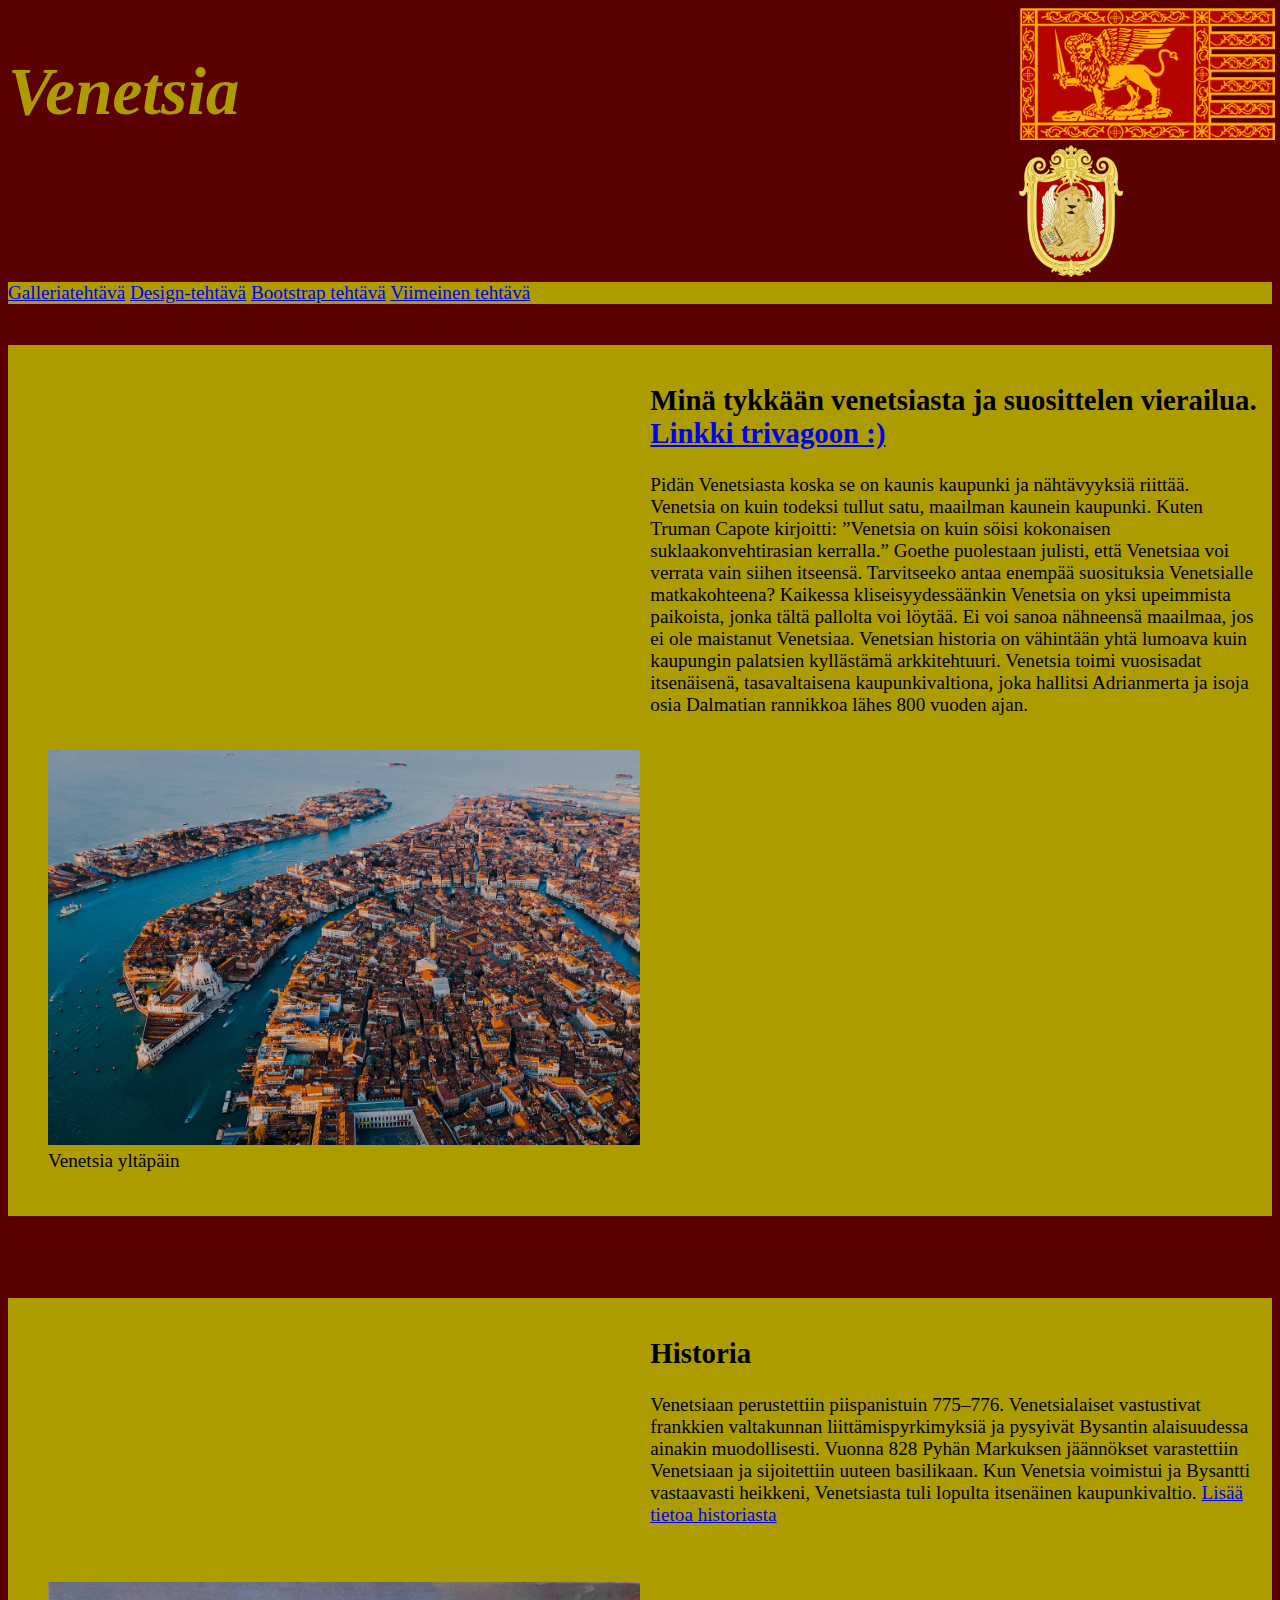
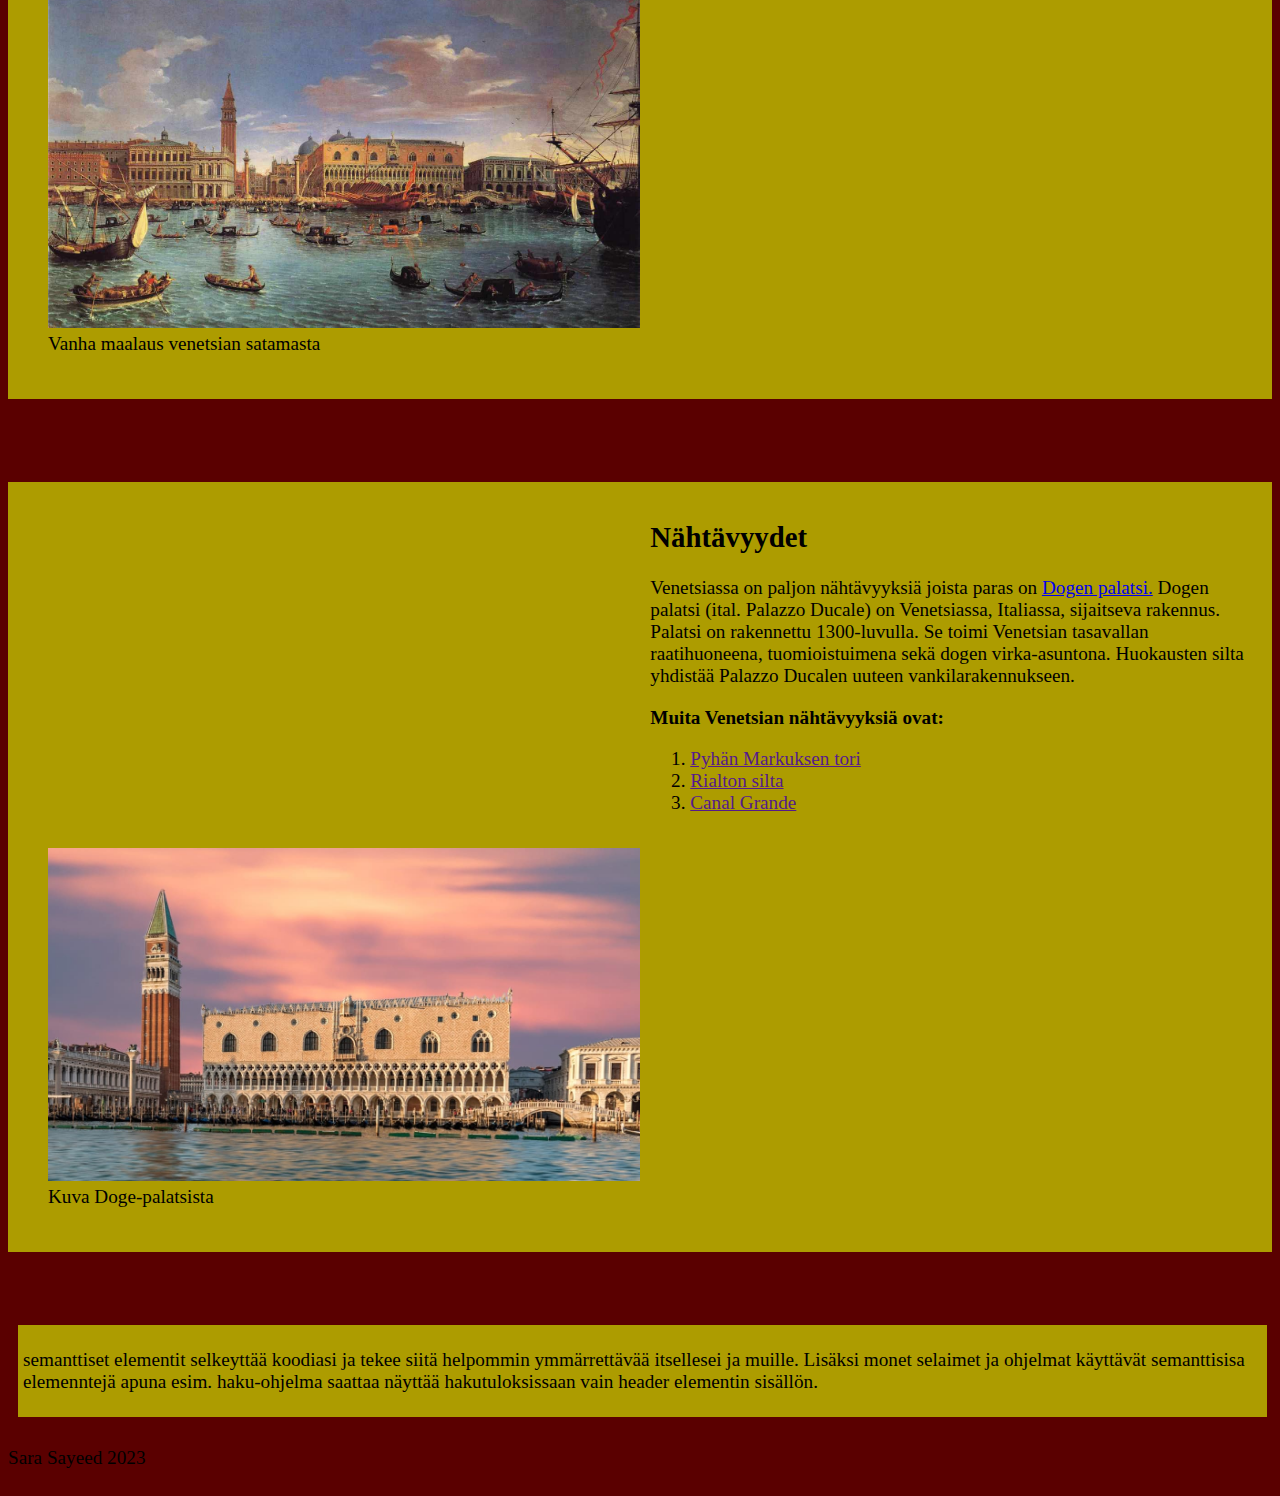
<file: index.html>
<!DOCTYPE html>
<html lang="en">
	<head>

		<meta charset = "utf8">
		<title>Venetsia</title>
		<link rel="stylesheet" type="text/css" href="tyylitiedosto.css">
	</head>
	<body>
		<div id="page-container">
			
			<header>	
					<h1 class="otsikko-teksti">
						Venetsia
					</h1>				
			</header>
			<aside id="vaakunajalippu">
					<img src="img/venetsianlippu.png" class="lippu" style="width:256px;height:132px;"></img>
					<img src="img/venetsianvaakuna.png" class="vaakuna" style="width:104px;height:132px;"></img>					
			</aside>
			<nav >
            	<a href="https://sarasayeed.github.io/SaraSayeed/galleria\/ndex.html">Galleriatehtävä</a>
				<a href="https://sarasayeed.github.io/SaraSayeed/desing-tehtava-versio-2/index.html">Design-tehtävä</a>
			  	<a href="https://sarasayeed.github.io/SaraSayeed/Tehtävä 6A/bootstrap.html">Bootstrap tehtävä</a>
			  	<a href="https://sarasayeed.github.io/SaraSayeed/Tehtävä 7B/html.html">Viimeinen tehtävä<a>
			</nav>
			<br></br>
			<main>				

				<section id="Taustaväri">
					<article>
						<h2>
							Minä tykkään venetsiasta ja suosittelen vierailua. <a href="https://www.trivago.fi/fi/lm?themeId=592&search=200-26802&sem_keyword=venetsia%20matkat&sem_creativeid=612042041478&sem_matchtype=e&sem_network=g&sem_device=c&sem_placement=&sem_target=&sem_adposition=&sem_param1=&sem_param2=&sem_campaignid=12305486775&sem_adgroupid=116383374206&sem_targetid=kwd-297759953269&sem_location=1005614&cipc=sem&cip=3581900336&gclid=Cj0KCQjwmvSoBhDOARIsAK6aV7iKe2Eq1dv574_lH3ODvxovhgNG9FPBG3ZtcSD-pFu27vwI1NU3QlMaAiJzEALw_wcB">Linkki trivagoon :)</a>
						</h2>
					
						<p>Pidän Venetsiasta koska se on kaunis kaupunki ja nähtävyyksiä riittää. Venetsia on kuin todeksi tullut satu, maailman kaunein kaupunki. Kuten Truman Capote kirjoitti: ”Venetsia on kuin söisi kokonaisen suklaakonvehtirasian kerralla.”

							Goethe puolestaan julisti, että Venetsiaa voi verrata vain siihen itseensä. Tarvitseeko antaa enempää suosituksia Venetsialle matkakohteena?
							
							Kaikessa kliseisyydessäänkin Venetsia on yksi upeimmista paikoista, jonka tältä pallolta voi löytää. Ei voi sanoa nähneensä maailmaa, jos ei ole maistanut Venetsiaa.
							
							Venetsian historia on vähintään yhtä lumoava kuin kaupungin palatsien kyllästämä arkkitehtuuri. Venetsia toimi vuosisadat itsenäisenä, tasavaltaisena kaupunkivaltiona, joka hallitsi Adrianmerta ja isoja osia Dalmatian rannikkoa lähes 800 vuoden ajan.</p>
					</article>
					<figure>
						<br></br>
						<img src="img/Venetsiaylta.webp">
						<figcaption>Venetsia yltäpäin</figcaption>
						<br></br>
					</figure>
					
				</section>
				<br></br>
				<section id="Taustaväri">

					
					<article>
						<h2>
							Historia 
						</h2>	
						<p>
							Venetsiaan perustettiin piispanistuin 775–776. Venetsialaiset vastustivat frankkien valtakunnan liittämispyrkimyksiä ja pysyivät Bysantin alaisuudessa ainakin muodollisesti. Vuonna 828 Pyhän Markuksen jäännökset varastettiin Venetsiaan ja sijoitettiin uuteen basilikaan. Kun Venetsia voimistui ja Bysantti vastaavasti heikkeni, Venetsiasta tuli lopulta itsenäinen kaupunkivaltio. <a href="https://fi.wikipedia.org/wiki/Venetsia#Historia">Lisää tietoa historiasta</a><br></br>
						</p>	
										
					</article>
 					
					 <figure>
						<br></br>
						<img src="img/historia.jpg">						
						<figcaption>Vanha maalaus venetsian satamasta</figcaption>
						<br></br>
					</figure>					
					 
				</section>
				<br></br>
				<section id="Taustaväri">

					<article>
						<h2>
							Nähtävyydet 
						</h2>
						<p>
							Venetsiassa on paljon nähtävyyksiä joista paras on <a href="https://fi.wikipedia.org/wiki/Dogen_palatsi">Dogen palatsi.</a> Dogen palatsi (ital. Palazzo Ducale) on Venetsiassa, Italiassa, sijaitseva rakennus. Palatsi on rakennettu 1300-luvulla. Se toimi Venetsian tasavallan raatihuoneena, tuomioistuimena sekä dogen virka-asuntona. Huokausten silta yhdistää Palazzo Ducalen uuteen vankilarakennukseen.
						</p>						
						
						<aside id="muutnahtavyydet">
							<strong>Muita Venetsian nähtävyyksiä ovat:</strong>
							<ol>
							
								<li><a href="">Pyhän Markuksen tori</a></li>
								<li><a href="">Rialton silta</a></li>
								<li><a href="">Canal Grande</a></li>	
							</ol>					
						</aside>					
					</article>

					<figure>
						<br></br>
						<img src="img/doge.jpg">
						<figcaption>Kuva Doge-palatsista</figcaption>
						<br></br>	
					</figure>
				</section>
				<br></br>
				
					<article style="float:left;width:98%">
						<p>semanttiset elementit selkeyttää koodiasi ja tekee siitä helpommin ymmärrettävää itsellesei ja muille. Lisäksi monet selaimet ja ohjelmat käyttävät semanttisisa elemenntejä apuna esim. haku-ohjelma saattaa näyttää hakutuloksissaan vain header elementin sisällön.</p>
					</article>
					
				</section>

			</main>	

			<footer>
				<p>Sara Sayeed 2023</p>
			</footer>			
		</div>					
	</body>
</html>
</file>
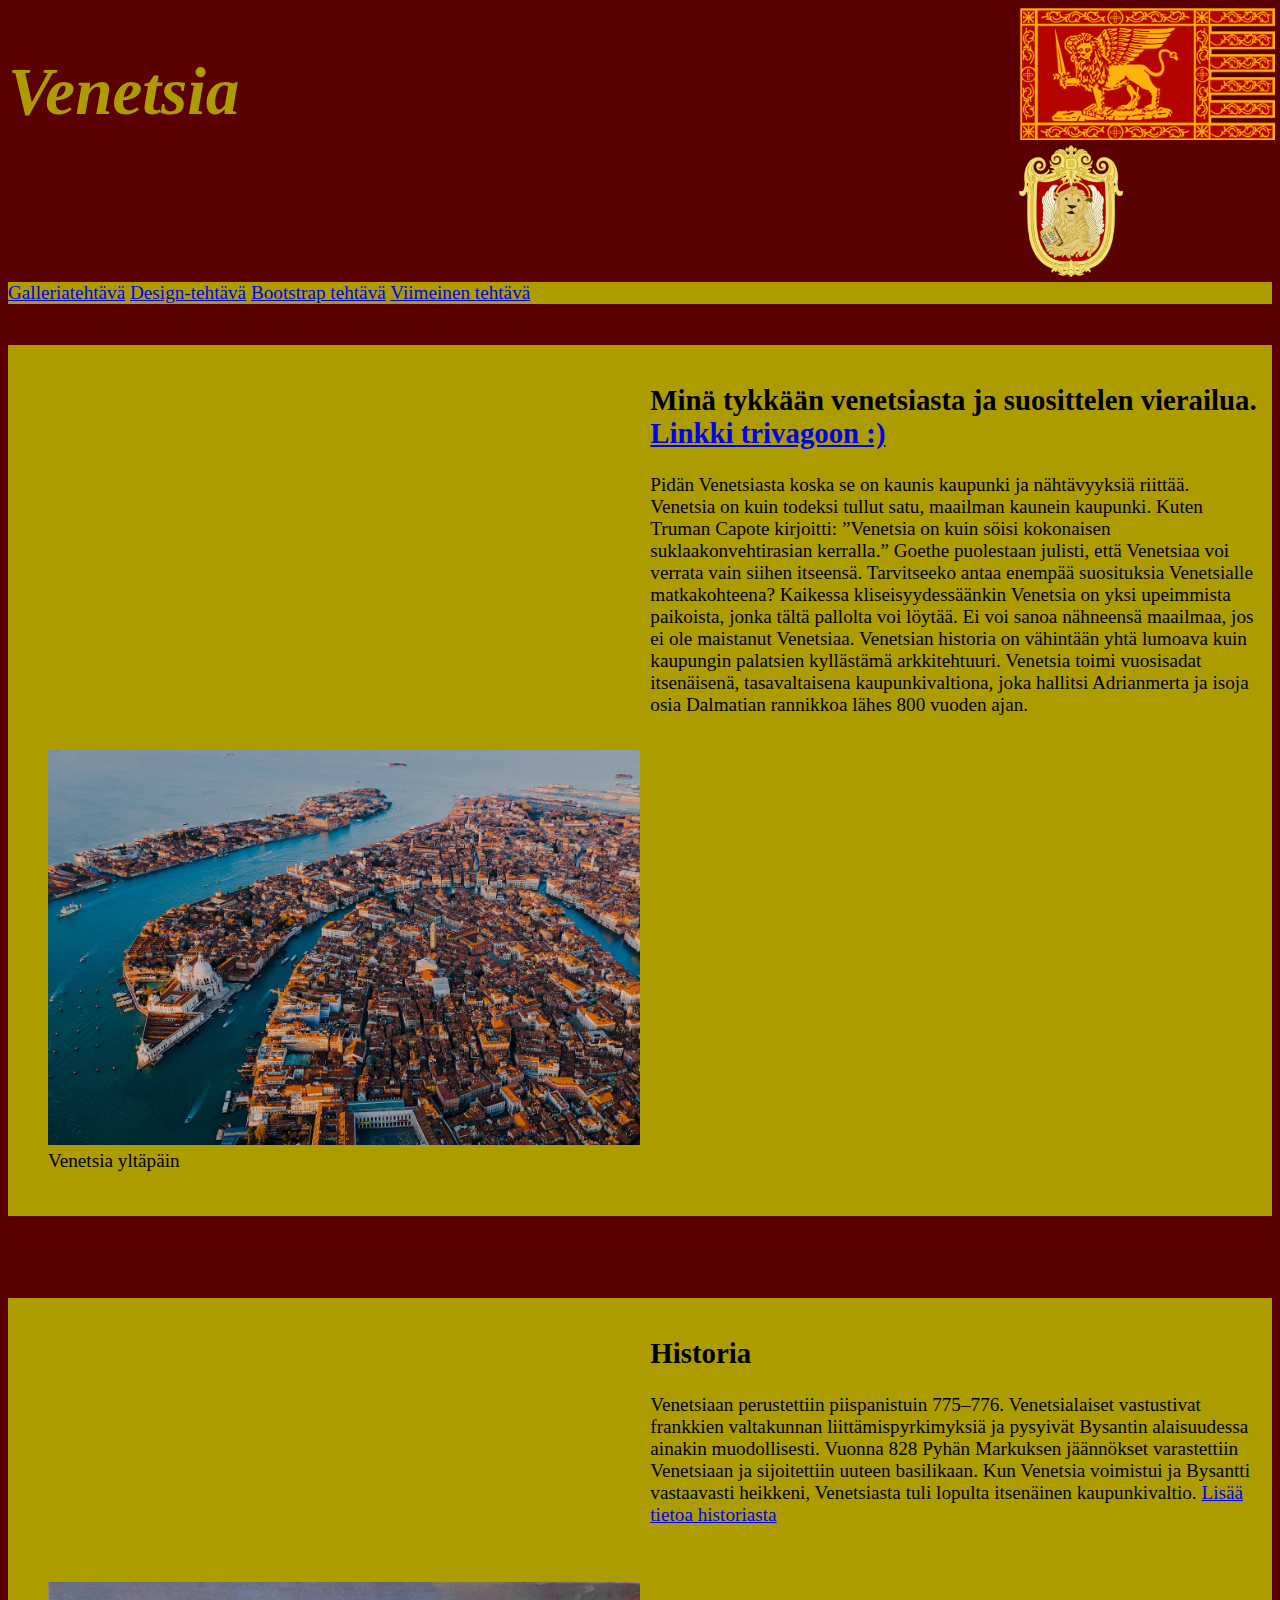
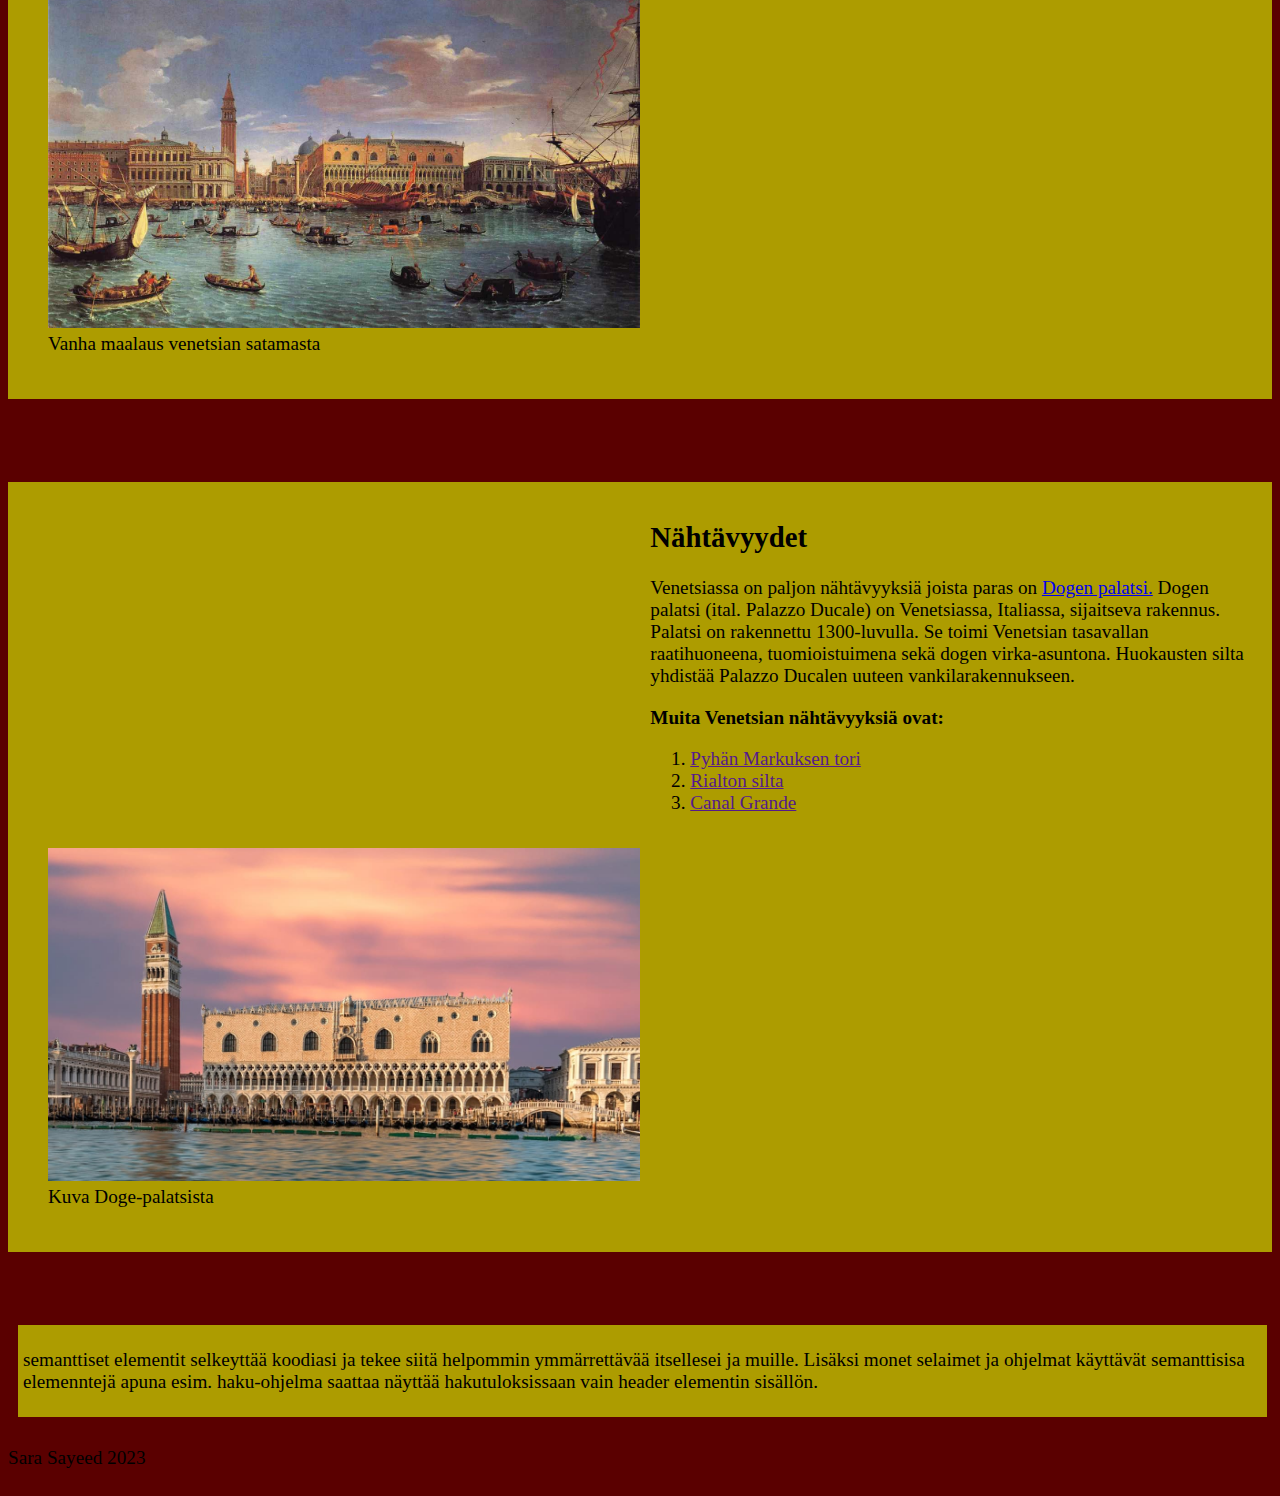
<file: Index.html>
<!DOCTYPE html>
<html lang="en">
	<head>

		<meta charset = "utf8">
		<title>Venetsia</title>
		<link rel="stylesheet" type="text/css" href="tyylitiedosto.css">
	</head>
	<body>
		<div id="page-container">
			
			<header>	
					<h1 class="otsikko-teksti">
						Venetsia
					</h1>				
			</header>
			<aside id="vaakunajalippu">
					<img src="img/venetsianlippu.png" class="lippu" style="width:256px;height:132px;"></img>
					<img src="img/venetsianvaakuna.png" class="vaakuna" style="width:104px;height:132px;"></img>					
			</aside>
			<nav >
            	<a href="C:\Users\Sarak\OneDrive\Työpöytä\SaraSayeed\Docs\galleria\index.html">Galleriatehtävä</a>
				<a href="C:\Users\Sarak\OneDrive\Työpöytä\SaraSayeed\Docs\desing-tehtava-versio-2\index.html">Design-tehtävä</a>
			  	<a href="C:\Users\Sarak\OneDrive\Työpöytä\SaraSayeed\Docs\Tehtävä 6A\bootstrap.html">Bootstrap tehtävä</a>
			  	<a href="C:\Users\Sarak\OneDrive\Työpöytä\SaraSayeed\Docs\Tehtävä 7B\html.html">Viimeinen tehtävä<a>
			</nav>
			<br></br>
			<main>				

				<section id="Taustaväri">
					<article>
						<h2>
							Minä tykkään venetsiasta ja suosittelen vierailua. <a href="https://www.trivago.fi/fi/lm?themeId=592&search=200-26802&sem_keyword=venetsia%20matkat&sem_creativeid=612042041478&sem_matchtype=e&sem_network=g&sem_device=c&sem_placement=&sem_target=&sem_adposition=&sem_param1=&sem_param2=&sem_campaignid=12305486775&sem_adgroupid=116383374206&sem_targetid=kwd-297759953269&sem_location=1005614&cipc=sem&cip=3581900336&gclid=Cj0KCQjwmvSoBhDOARIsAK6aV7iKe2Eq1dv574_lH3ODvxovhgNG9FPBG3ZtcSD-pFu27vwI1NU3QlMaAiJzEALw_wcB">Linkki trivagoon :)</a>
						</h2>
					
						<p>Pidän Venetsiasta koska se on kaunis kaupunki ja nähtävyyksiä riittää. Venetsia on kuin todeksi tullut satu, maailman kaunein kaupunki. Kuten Truman Capote kirjoitti: ”Venetsia on kuin söisi kokonaisen suklaakonvehtirasian kerralla.”

							Goethe puolestaan julisti, että Venetsiaa voi verrata vain siihen itseensä. Tarvitseeko antaa enempää suosituksia Venetsialle matkakohteena?
							
							Kaikessa kliseisyydessäänkin Venetsia on yksi upeimmista paikoista, jonka tältä pallolta voi löytää. Ei voi sanoa nähneensä maailmaa, jos ei ole maistanut Venetsiaa.
							
							Venetsian historia on vähintään yhtä lumoava kuin kaupungin palatsien kyllästämä arkkitehtuuri. Venetsia toimi vuosisadat itsenäisenä, tasavaltaisena kaupunkivaltiona, joka hallitsi Adrianmerta ja isoja osia Dalmatian rannikkoa lähes 800 vuoden ajan.</p>
					</article>
					<figure>
						<br></br>
						<img src="img/Venetsiaylta.webp">
						<figcaption>Venetsia yltäpäin</figcaption>
						<br></br>
					</figure>
					
				</section>
				<br></br>
				<section id="Taustaväri">

					
					<article>
						<h2>
							Historia 
						</h2>	
						<p>
							Venetsiaan perustettiin piispanistuin 775–776. Venetsialaiset vastustivat frankkien valtakunnan liittämispyrkimyksiä ja pysyivät Bysantin alaisuudessa ainakin muodollisesti. Vuonna 828 Pyhän Markuksen jäännökset varastettiin Venetsiaan ja sijoitettiin uuteen basilikaan. Kun Venetsia voimistui ja Bysantti vastaavasti heikkeni, Venetsiasta tuli lopulta itsenäinen kaupunkivaltio. <a href="https://fi.wikipedia.org/wiki/Venetsia#Historia">Lisää tietoa historiasta</a><br></br>
						</p>	
										
					</article>
 					
					 <figure>
						<br></br>
						<img src="img/historia.jpg">						
						<figcaption>Vanha maalaus venetsian satamasta</figcaption>
						<br></br>
					</figure>					
					 
				</section>
				<br></br>
				<section id="Taustaväri">

					<article>
						<h2>
							Nähtävyydet 
						</h2>
						<p>
							Venetsiassa on paljon nähtävyyksiä joista paras on <a href="https://fi.wikipedia.org/wiki/Dogen_palatsi">Dogen palatsi.</a> Dogen palatsi (ital. Palazzo Ducale) on Venetsiassa, Italiassa, sijaitseva rakennus. Palatsi on rakennettu 1300-luvulla. Se toimi Venetsian tasavallan raatihuoneena, tuomioistuimena sekä dogen virka-asuntona. Huokausten silta yhdistää Palazzo Ducalen uuteen vankilarakennukseen.
						</p>						
						
						<aside id="muutnahtavyydet">
							<strong>Muita Venetsian nähtävyyksiä ovat:</strong>
							<ol>
							
								<li><a href="">Pyhän Markuksen tori</a></li>
								<li><a href="">Rialton silta</a></li>
								<li><a href="">Canal Grande</a></li>	
							</ol>					
						</aside>					
					</article>

					<figure>
						<br></br>
						<img src="img/doge.jpg">
						<figcaption>Kuva Doge-palatsista</figcaption>
						<br></br>	
					</figure>
				</section>
				<br></br>
				
					<article style="float:left;width:98%">
						<p>semanttiset elementit selkeyttää koodiasi ja tekee siitä helpommin ymmärrettävää itsellesei ja muille. Lisäksi monet selaimet ja ohjelmat käyttävät semanttisisa elemenntejä apuna esim. haku-ohjelma saattaa näyttää hakutuloksissaan vain header elementin sisällön.</p>
					</article>
					
				</section>

			</main>	

			<footer>
				<p>Sara Sayeed 2023</p>
			</footer>			
		</div>					
	</body>
</html>
</file>
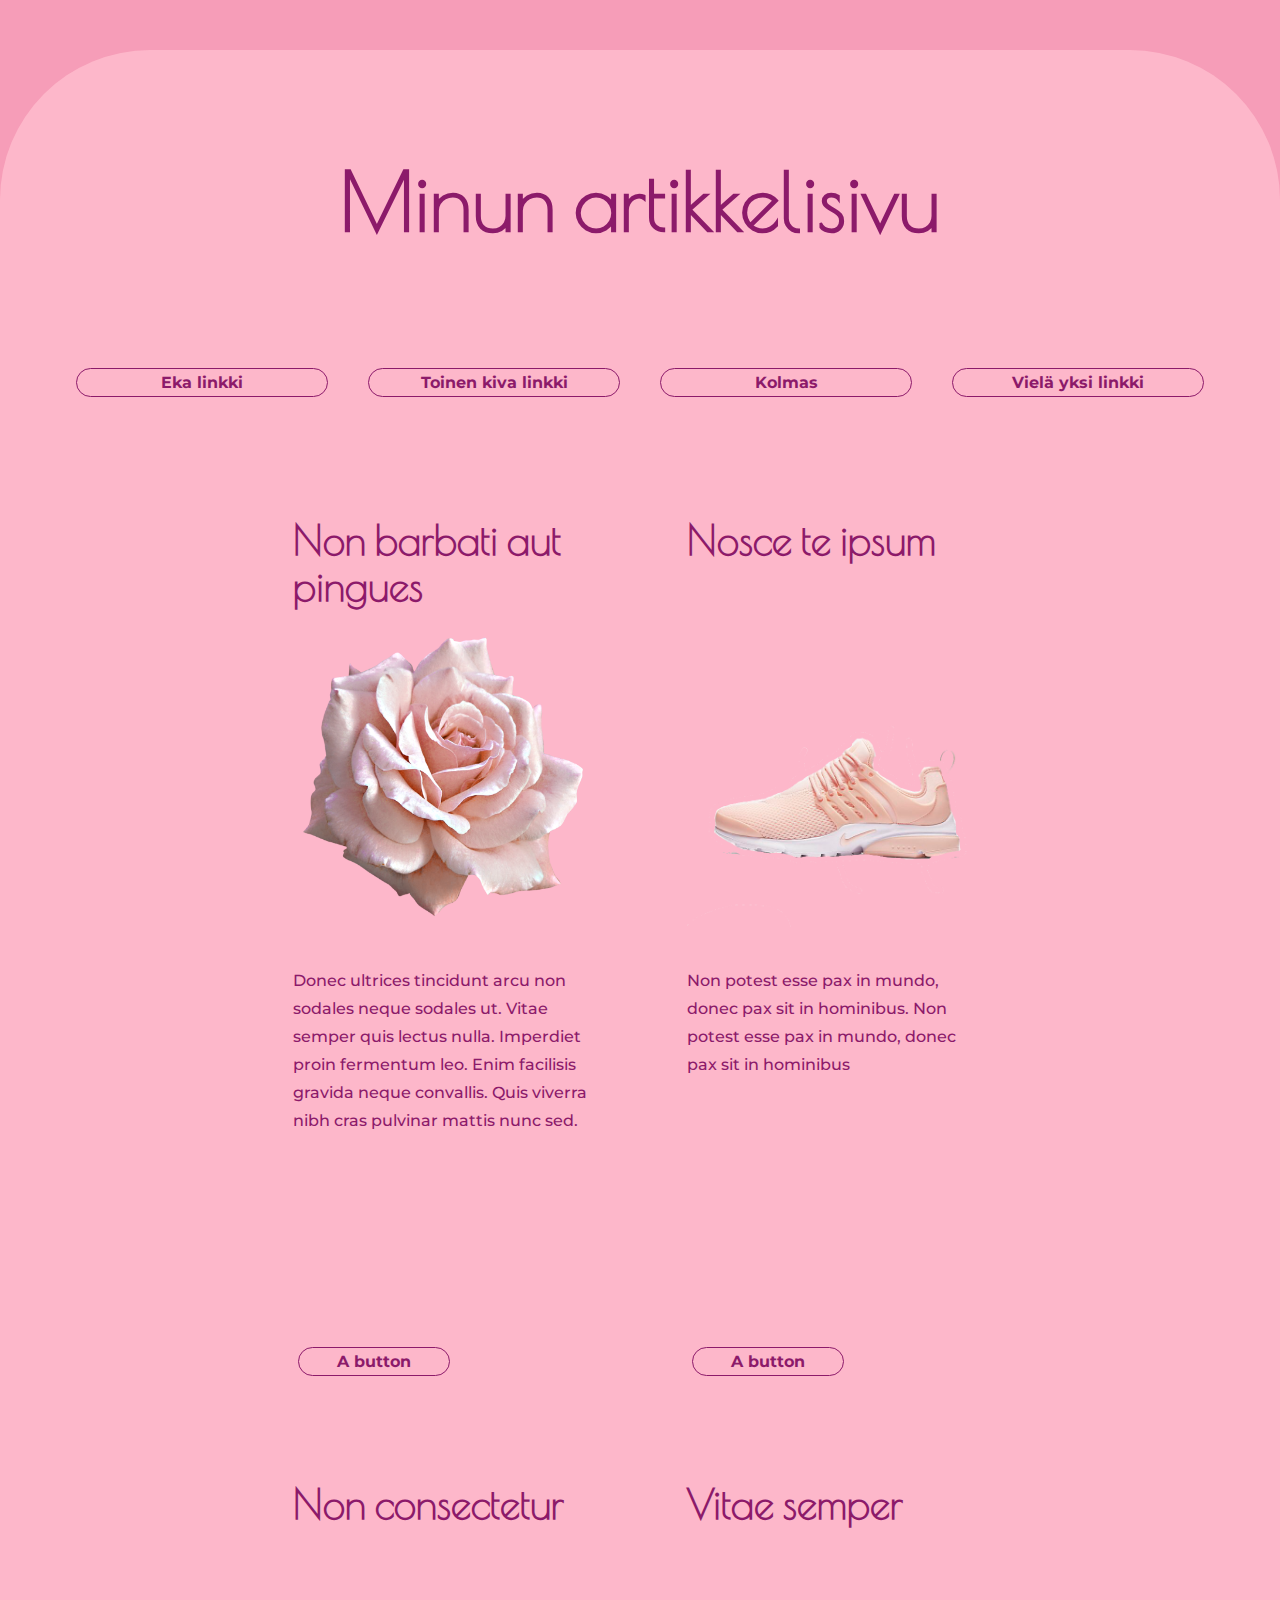
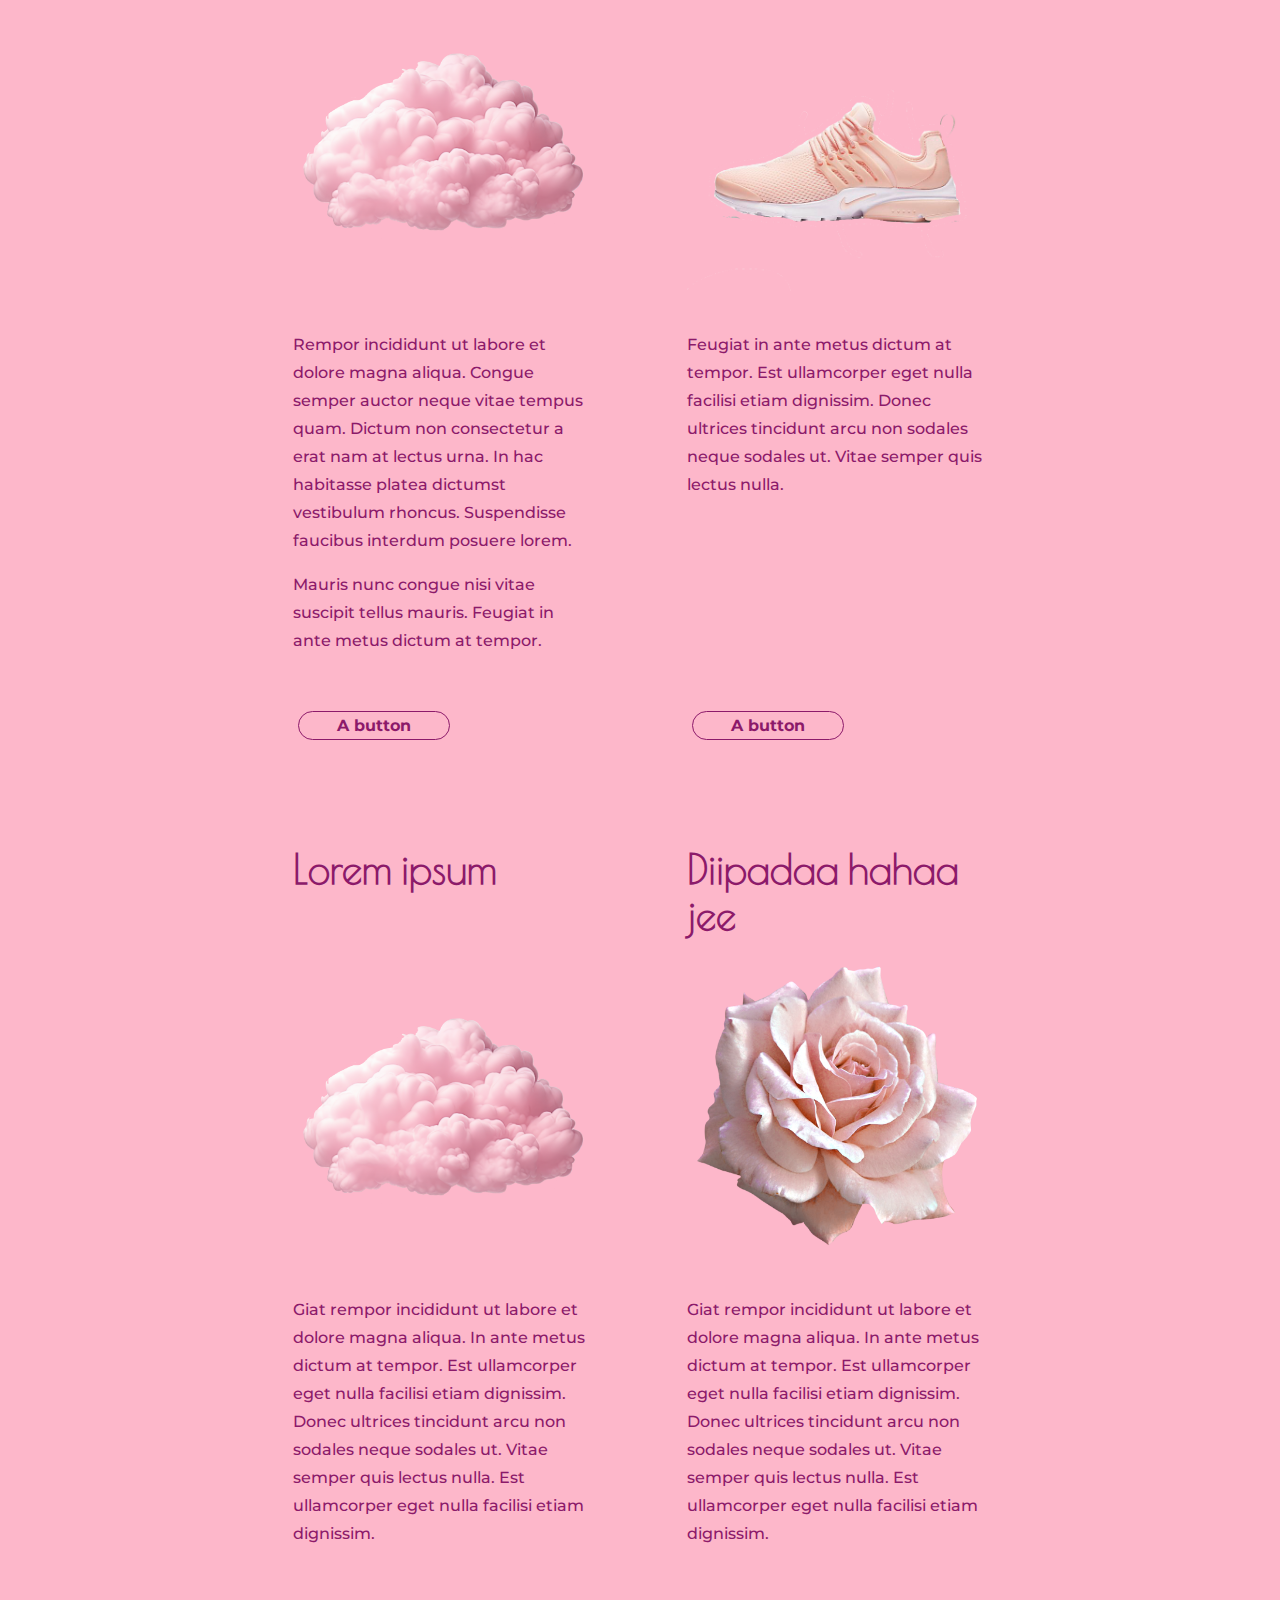
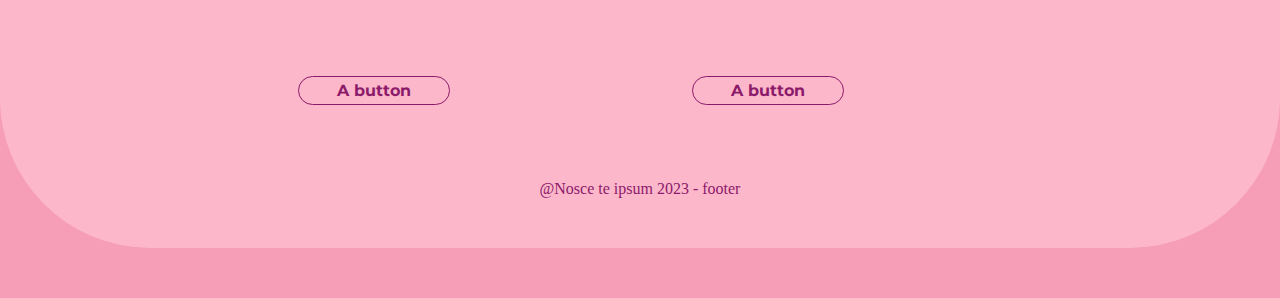
<file: desing-tehtava-versio-2/index.html>
<!doctype html>
<html class="no-js" lang="">
    <head>
        <meta charset="utf-8">
        <meta http-equiv="X-UA-Compatible" content="IE=edge,chrome=1">
        <title>My app view</title>
        <meta name="description" content="">
        <meta name="viewport" content="width=device-width, initial-scale=1">
		<link rel="preconnect" href="https://fonts.googleapis.com">
		<link rel="preconnect" href="https://fonts.gstatic.com" crossorigin>
		<link href="https://fonts.googleapis.com/css2?family=Montserrat:ital,wght@0,100;0,200;0,300;0,400;0,500;0,600;0,700;0,800;0,900;1,100;1,200;1,300;1,400;1,500;1,600;1,700;1,800;1,900&family=Poiret+One&display=swap" rel="stylesheet">
		<link href="https://fonts.googleapis.com/css2?family=Montserrat:wght@100&family=Poiret+One&display=swap" rel="stylesheet">		
		<link rel="stylesheet" type="text/css" href="style.css">
    </head>
    <body>




		<!-- HTML KOODIA EI TARVITSE MUOKATA! -->
		<!-- (Paitsi fontit lisätään head-tagin sisälle.) -->
		
		<!-- Älä poista mitään elementtejä!! 
		Tekstit ovat tarkoituksella eri mittaisia. 
		Älä muokkaa tekstien pituuksia tai poista valikosta kohtia.
		Otsikot, valikkotekstit ja kuvat voi 
		halutessasi vaihtaa, mutta ei pakko. -->

	
			<header>
				<h1>Minun artikkelisivu</h1>
			
				<nav>
					<ul id="main-menu">
						<li><a href="">Eka linkki</a></li>
						<li><a href="">Toinen kiva linkki</a></li>
						<li><a href="">Kolmas</a></li>
						<li><a href="">Vielä yksi linkki</a></li>
					</ul>
				</nav>
			</header>

			<main>
				<article>
					<h2>Non barbati aut pingues</h2>
					<img src="ruusu1.png" class="article-image"/>
					<p>Donec ultrices tincidunt arcu non sodales neque sodales ut. Vitae semper quis lectus nulla. Imperdiet proin fermentum leo. Enim facilisis gravida neque convallis. Quis viverra nibh cras pulvinar mattis nunc sed. </p>
					<a class="button">A button</a>
				</article>
				<article>
					<h2>Nosce te ipsum</h2>
					<img src="ruusukenkä.png" class="article-image"/>
					<p>Non potest esse pax in mundo, donec pax sit in hominibus. Non potest esse pax in mundo, donec pax sit in hominibus </p>
					<a class="button">A button</a>
				</article>
				<article>
					<h2>Non consectetur</h2>
					<img src="ruusupilvi.png" class="article-image"/>
					<p>Rempor incididunt ut labore et dolore magna aliqua. Congue semper auctor neque vitae tempus quam. Dictum non consectetur a erat nam at lectus urna. In hac habitasse platea dictumst vestibulum rhoncus. Suspendisse faucibus interdum posuere lorem. </p><p>Mauris nunc congue nisi vitae suscipit tellus mauris. Feugiat in ante metus dictum at tempor.</p>
					<a class="button">A button</a>
				</article>
				<article>
					<h2>Vitae semper</h2>
					<img src="ruusukenkä.png" class="article-image"/>
					<p>Feugiat in ante metus dictum at tempor. Est ullamcorper eget nulla facilisi etiam dignissim. Donec ultrices tincidunt arcu non sodales neque sodales ut. Vitae semper quis lectus nulla. </p>
					<a class="button">A button</a>
				</article>
				<article>
					<h2>Lorem ipsum</h2>
					<img src="ruusupilvi.png" class="article-image"/>
					<p>Giat rempor incididunt ut labore et dolore magna aliqua. In ante metus dictum at tempor. Est ullamcorper eget nulla facilisi etiam dignissim. Donec ultrices tincidunt arcu non sodales neque sodales ut. Vitae semper quis lectus nulla.  Est ullamcorper eget nulla facilisi etiam dignissim.</p>
					<a class="button">A button</a>
				</article>
				<article>
					<h2>Diipadaa hahaa jee</h2>
					<img src="ruusu1.png" class="article-image"/>
					<p>Giat rempor incididunt ut labore et dolore magna aliqua. In ante metus dictum at tempor. Est ullamcorper eget nulla facilisi etiam dignissim. Donec ultrices tincidunt arcu non sodales neque sodales ut. Vitae semper quis lectus nulla.  Est ullamcorper eget nulla facilisi etiam dignissim.</p>
					<a class="button">A button</a>
				</article>
			
			</main>		
			<footer>@Nosce te ipsum 2023 - footer</footer>

				
    </body>
</html>
</file>
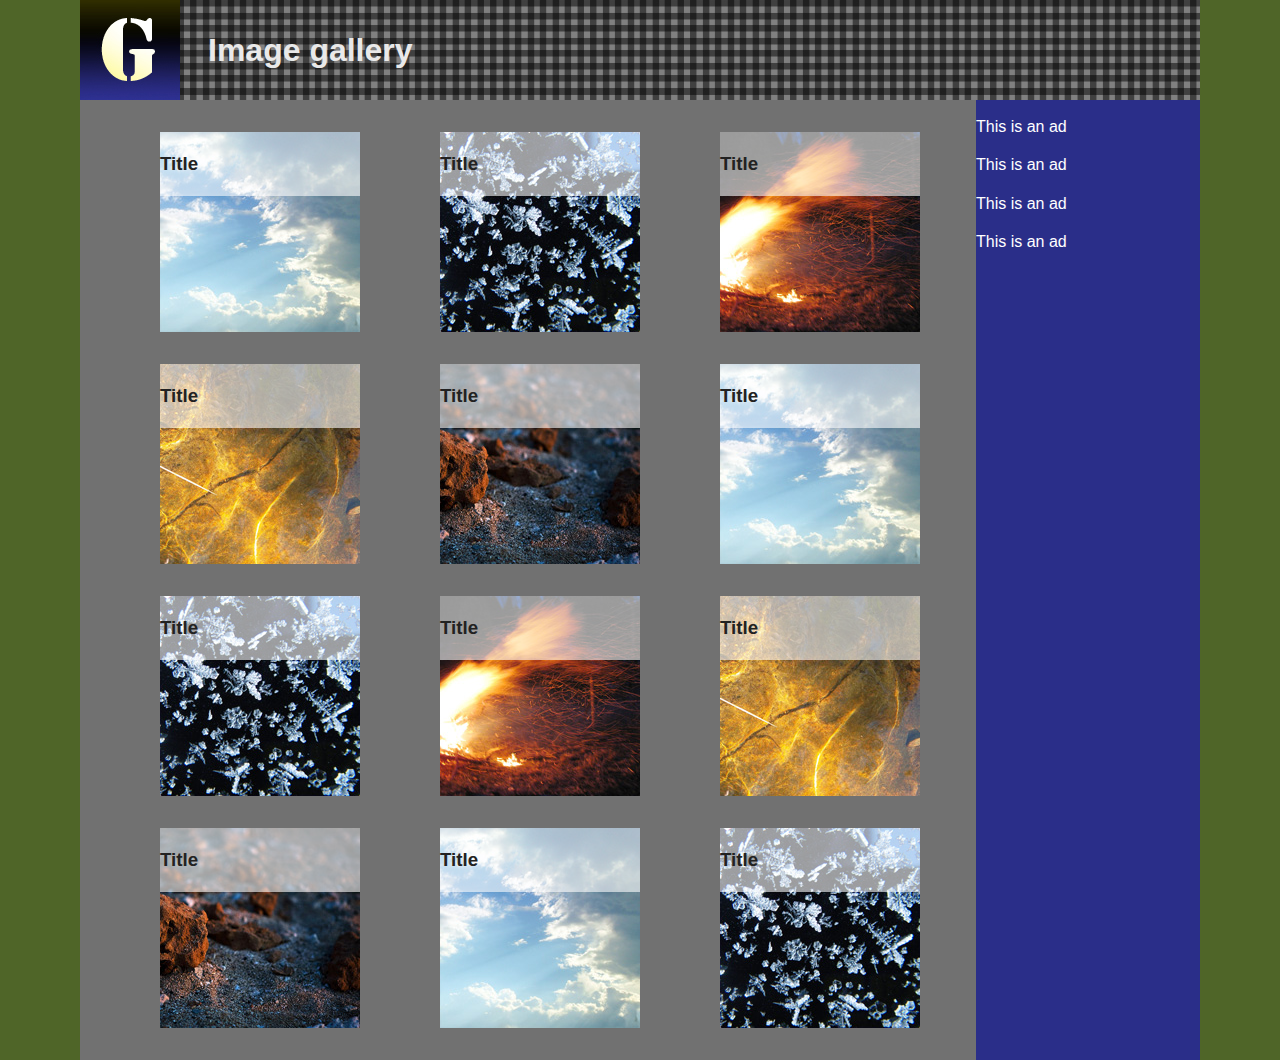
<file: galleria/index.html>
<!doctype html>
<html class="no-js" lang="">
    <head>
        <meta charset="utf-8">
        <meta http-equiv="X-UA-Compatible" content="IE=edge,chrome=1">
        <title></title>
        <meta name="description" content="">
        <meta name="viewport" content="width=device-width, initial-scale=1">
        <link rel="apple-touch-icon" href="apple-touch-icon.png">

        <link rel="stylesheet" href="css/normalize.min.css">
        <link rel="stylesheet" href="css/main.css">

        <script src="js/vendor/modernizr-2.8.3.min.js"></script>
    </head>
    <body class="secondary-color" id="flex-container">
        <header>
            <img src="img/logo.jpg" alt="logo">
            <h1>Image gallery</h1>
        </header>

        <main class="primary-color" >
            <ul id="flex-container">
                <li>
                    <figure>
                        <img src="img/thumbs/1.jpg">
                        <figcaption >
                            <h3>Title</h3>
                        </figcaption>
                    </figure>
                </li>
                <li>
                    <figure>
                        <img src="img/thumbs/2.jpg">
                        <figcaption>
                            <h3>Title</h3>
                        </figcaption>
                    </figure>
                </li>
                <li>
                    <figure>
                        <img src="img/thumbs/3.jpg">
                        <figcaption>
                            <h3>Title</h3>
                        </figcaption>
                    </figure>
                </li>
                <li>
                    <figure>
                        <img src="img/thumbs/4.jpg">
                        <figcaption>
                            <h3>Title</h3>
                        </figcaption>
                    </figure>
                </li>
                <li>
                    <figure>
                        <img src="img/thumbs/5.jpg">
                        <figcaption>
                            <h3>Title</h3>
                        </figcaption>
                    </figure>
                </li>
                <li>
                    <figure>
                        <img src="img/thumbs/1.jpg">
                        <figcaption>
                            <h3>Title</h3>
                        </figcaption>
                    </figure>
                </li>
                <li>
                    <figure>
                        <img src="img/thumbs/2.jpg">
                        <figcaption>
                            <h3>Title</h3>
                        </figcaption>
                    </figure>
                </li>
                <li>
                    <figure>
                        <img src="img/thumbs/3.jpg">
                        <figcaption>
                            <h3>Title</h3>
                        </figcaption>
                    </figure>
                </li>
                <li>
                    <figure>
                        <img src="img/thumbs/4.jpg">
                        <figcaption>
                            <h3>Title</h3>
                        </figcaption>
                    </figure>
                </li>
                <li>
                    <figure>
                        <img src="img/thumbs/5.jpg">
                        <figcaption>
                            <h3>Title</h3>
                        </figcaption>
                    </figure>
                </li>
                <li>
                    <figure>
                        <img src="img/thumbs/1.jpg">
                        <figcaption>
                            <h3>Title</h3>
                        </figcaption>
                    </figure>
                </li>
                <li>
                    <figure>
                        <img src="img/thumbs/2.jpg">
                        <figcaption>
                            <h3>Title</h3>
                        </figcaption>
                    </figure>
                </li>
            </ul>
        </main>
        <aside class="default" >
            <p>This is an ad</p>
            <p>This is an ad</p>
            <p>This is an ad</p>
            <p>This is an ad</p>
        </aside>

        <script src="js/main.js"></script>
    </body>
</html>
</file>
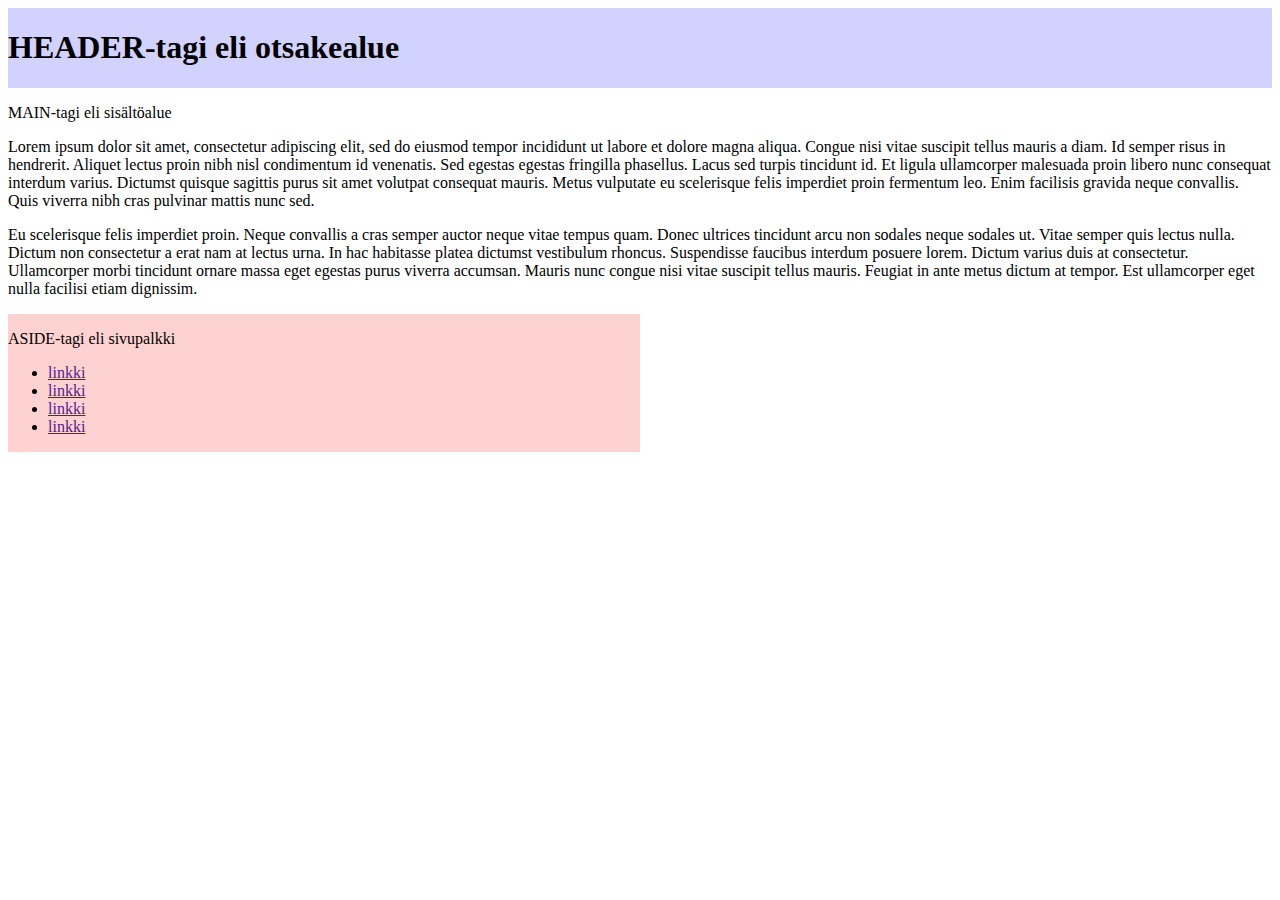
<file: Flexbox-asettelu/sivu.html>
<!doctype html>
<html class="no-js" lang="">
    <head>
        <meta charset="utf-8">
        <meta http-equiv="X-UA-Compatible" content="IE=edge,chrome=1">
        <title>Harjoitus flexbox-asemoinnista</title>
        <meta name="description" content="">
        <meta name="viewport" content="width=device-width, initial-scale=1">
		<link rel="stylesheet" type="text/css" href="tyylittelytiedot.css">
    </head>
    <body>
	
		<div id="page-container">
		
			<header>
				<h1>HEADER-tagi eli otsakealue</h1>
			</header>

			<main>
				<p>MAIN-tagi eli sisältöalue</p>
				<p>Lorem ipsum dolor sit amet, consectetur adipiscing elit, sed do eiusmod tempor incididunt ut labore et dolore magna aliqua. Congue nisi vitae suscipit tellus mauris a diam. Id semper risus in hendrerit. Aliquet lectus proin nibh nisl condimentum id venenatis. Sed egestas egestas fringilla phasellus. Lacus sed turpis tincidunt id. Et ligula ullamcorper malesuada proin libero nunc consequat interdum varius. Dictumst quisque sagittis purus sit amet volutpat consequat mauris. Metus vulputate eu scelerisque felis imperdiet proin fermentum leo. Enim facilisis gravida neque convallis. Quis viverra nibh cras pulvinar mattis nunc sed. </p>
				<p>Eu scelerisque felis imperdiet proin. Neque convallis a cras semper auctor neque vitae tempus quam. Donec ultrices tincidunt arcu non sodales neque sodales ut. Vitae semper quis lectus nulla. Dictum non consectetur a erat nam at lectus urna. In hac habitasse platea dictumst vestibulum rhoncus. Suspendisse faucibus interdum posuere lorem. Dictum varius duis at consectetur. Ullamcorper morbi tincidunt ornare massa eget egestas purus viverra accumsan. Mauris nunc congue nisi vitae suscipit tellus mauris. Feugiat in ante metus dictum at tempor. Est ullamcorper eget nulla facilisi etiam dignissim.</p>
			</main>
	 
			<aside>
				<p>ASIDE-tagi eli sivupalkki</p>
				<ul>
					<li><a href="">linkki</a></li>
					<li><a href="">linkki</a></li>
					<li><a href="">linkki</a></li>
					<li><a href="">linkki</a></li>
				</ul>
			</aside>
			
		</div>
		
    </body>
</html>
</file>
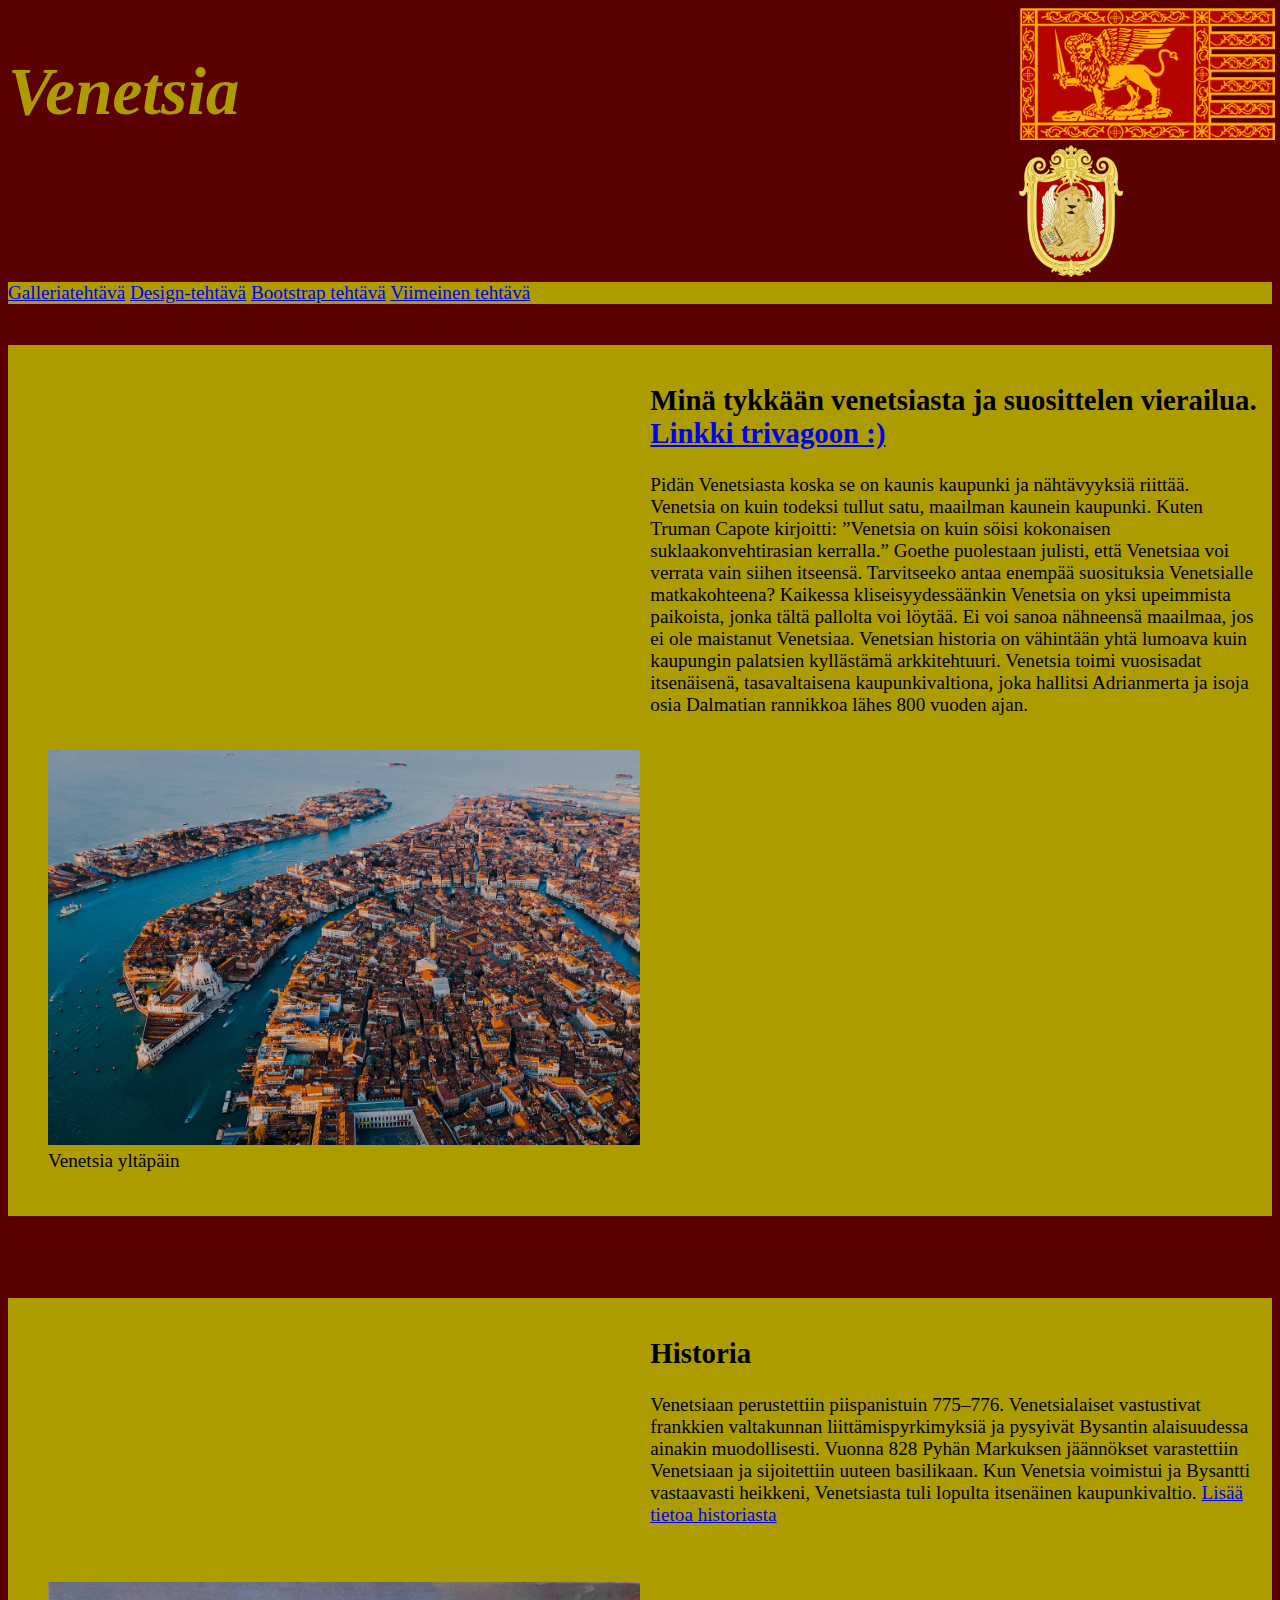
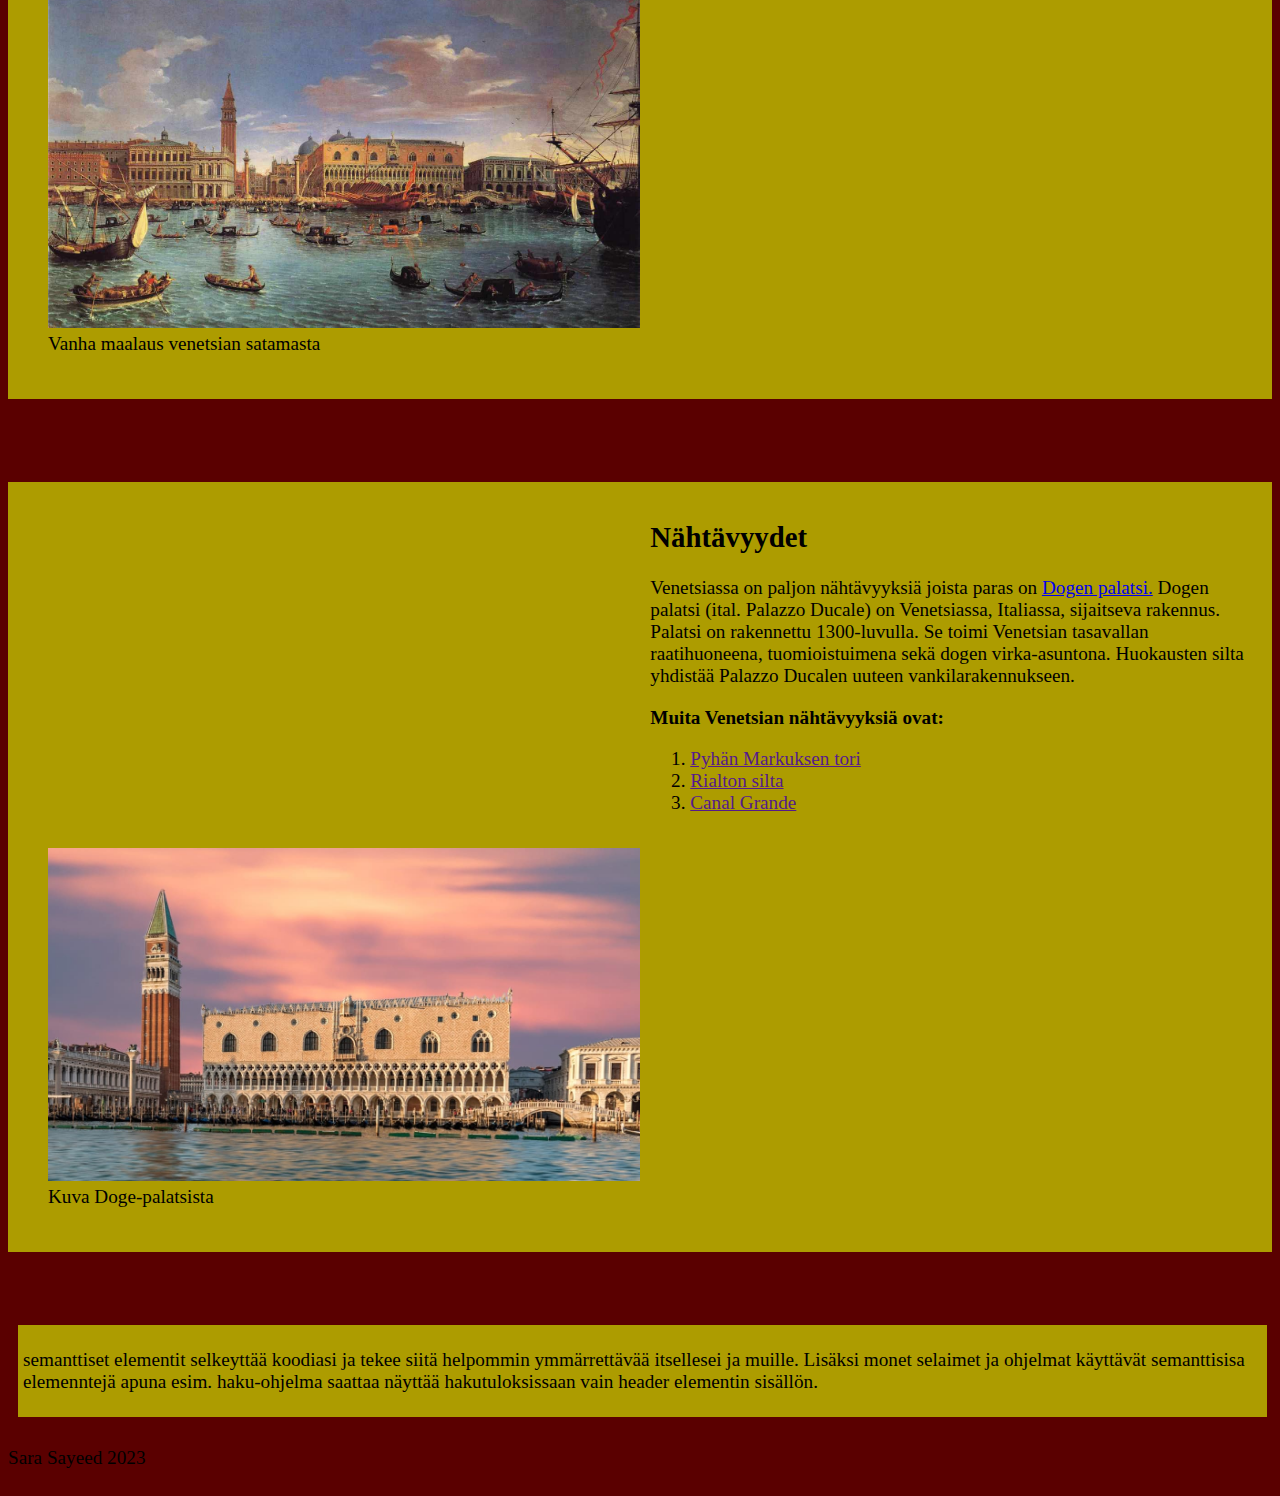
<file: Harjoitus/harjoitus.html>
<!DOCTYPE html>
<html lang="en">
	<head>

		<meta charset = "utf8">
		<title>Venetsia</title>
		<link rel="stylesheet" type="text/css" href="tyylitiedosto.css">
	</head>
	<body>
		<div id="page-container">
			
			<header>	
					<h1 class="otsikko-teksti">
						Venetsia
					</h1>				
			</header>
			<aside id="vaakunajalippu">
					<img src="img/venetsianlippu.png" class="lippu" style="width:256px;height:132px;"></img>
					<img src="img/venetsianvaakuna.png" class="vaakuna" style="width:104px;height:132px;"></img>					
			</aside>
			<nav >
            	<a href="C:\Users\Sarak\OneDrive\Työpöytä\oikea kansio\oikea\galleria\index.html">Galleriatehtävä</a>
				<a href="C:\Users\Sarak\OneDrive\Työpöytä\oikea kansio\oikea\desing-tehtava-versio-2\index.html">Design-tehtävä</a>
			  	<a href="C:\Users\Sarak\OneDrive\Työpöytä\oikea kansio\oikea\Tehtävä 6A\bootstrap.html">Bootstrap tehtävä</a>
			  	<a href="C:\Users\Sarak\OneDrive\Työpöytä\oikea kansio\oikea\Tehtävä 7B\html.html">Viimeinen tehtävä<a>
			</nav>
			<br></br>
			<main>				

				<section id="Taustaväri">
					<article>
						<h2>
							Minä tykkään venetsiasta ja suosittelen vierailua. <a href="https://www.trivago.fi/fi/lm?themeId=592&search=200-26802&sem_keyword=venetsia%20matkat&sem_creativeid=612042041478&sem_matchtype=e&sem_network=g&sem_device=c&sem_placement=&sem_target=&sem_adposition=&sem_param1=&sem_param2=&sem_campaignid=12305486775&sem_adgroupid=116383374206&sem_targetid=kwd-297759953269&sem_location=1005614&cipc=sem&cip=3581900336&gclid=Cj0KCQjwmvSoBhDOARIsAK6aV7iKe2Eq1dv574_lH3ODvxovhgNG9FPBG3ZtcSD-pFu27vwI1NU3QlMaAiJzEALw_wcB">Linkki trivagoon :)</a>
						</h2>
					
						<p>Pidän Venetsiasta koska se on kaunis kaupunki ja nähtävyyksiä riittää. Venetsia on kuin todeksi tullut satu, maailman kaunein kaupunki. Kuten Truman Capote kirjoitti: ”Venetsia on kuin söisi kokonaisen suklaakonvehtirasian kerralla.”

							Goethe puolestaan julisti, että Venetsiaa voi verrata vain siihen itseensä. Tarvitseeko antaa enempää suosituksia Venetsialle matkakohteena?
							
							Kaikessa kliseisyydessäänkin Venetsia on yksi upeimmista paikoista, jonka tältä pallolta voi löytää. Ei voi sanoa nähneensä maailmaa, jos ei ole maistanut Venetsiaa.
							
							Venetsian historia on vähintään yhtä lumoava kuin kaupungin palatsien kyllästämä arkkitehtuuri. Venetsia toimi vuosisadat itsenäisenä, tasavaltaisena kaupunkivaltiona, joka hallitsi Adrianmerta ja isoja osia Dalmatian rannikkoa lähes 800 vuoden ajan.</p>
					</article>
					<figure>
						<br></br>
						<img src="img/Venetsiaylta.webp">
						<figcaption>Venetsia yltäpäin</figcaption>
						<br></br>
					</figure>
					
				</section>
				<br></br>
				<section id="Taustaväri">

					
					<article>
						<h2>
							Historia 
						</h2>	
						<p>
							Venetsiaan perustettiin piispanistuin 775–776. Venetsialaiset vastustivat frankkien valtakunnan liittämispyrkimyksiä ja pysyivät Bysantin alaisuudessa ainakin muodollisesti. Vuonna 828 Pyhän Markuksen jäännökset varastettiin Venetsiaan ja sijoitettiin uuteen basilikaan. Kun Venetsia voimistui ja Bysantti vastaavasti heikkeni, Venetsiasta tuli lopulta itsenäinen kaupunkivaltio. <a href="https://fi.wikipedia.org/wiki/Venetsia#Historia">Lisää tietoa historiasta</a><br></br>
						</p>	
										
					</article>
 					
					 <figure>
						<br></br>
						<img src="img/historia.jpg">						
						<figcaption>Vanha maalaus venetsian satamasta</figcaption>
						<br></br>
					</figure>					
					 
				</section>
				<br></br>
				<section id="Taustaväri">

					<article>
						<h2>
							Nähtävyydet 
						</h2>
						<p>
							Venetsiassa on paljon nähtävyyksiä joista paras on <a href="https://fi.wikipedia.org/wiki/Dogen_palatsi">Dogen palatsi.</a> Dogen palatsi (ital. Palazzo Ducale) on Venetsiassa, Italiassa, sijaitseva rakennus. Palatsi on rakennettu 1300-luvulla. Se toimi Venetsian tasavallan raatihuoneena, tuomioistuimena sekä dogen virka-asuntona. Huokausten silta yhdistää Palazzo Ducalen uuteen vankilarakennukseen.
						</p>						
						
						<aside id="muutnahtavyydet">
							<strong>Muita Venetsian nähtävyyksiä ovat:</strong>
							<ol>
							
								<li><a href="">Pyhän Markuksen tori</a></li>
								<li><a href="">Rialton silta</a></li>
								<li><a href="">Canal Grande</a></li>	
							</ol>					
						</aside>					
					</article>

					<figure>
						<br></br>
						<img src="img/doge.jpg">
						<figcaption>Kuva Doge-palatsista</figcaption>
						<br></br>	
					</figure>
				</section>
				<br></br>
				
					<article style="float:left;width:98%">
						<p>semanttiset elementit selkeyttää koodiasi ja tekee siitä helpommin ymmärrettävää itsellesei ja muille. Lisäksi monet selaimet ja ohjelmat käyttävät semanttisisa elemenntejä apuna esim. haku-ohjelma saattaa näyttää hakutuloksissaan vain header elementin sisällön.</p>
					</article>
					
				</section>

			</main>	

			<footer>
				<p>Sara Sayeed 2023</p>
			</footer>			
		</div>					
	</body>
</html>
</file>
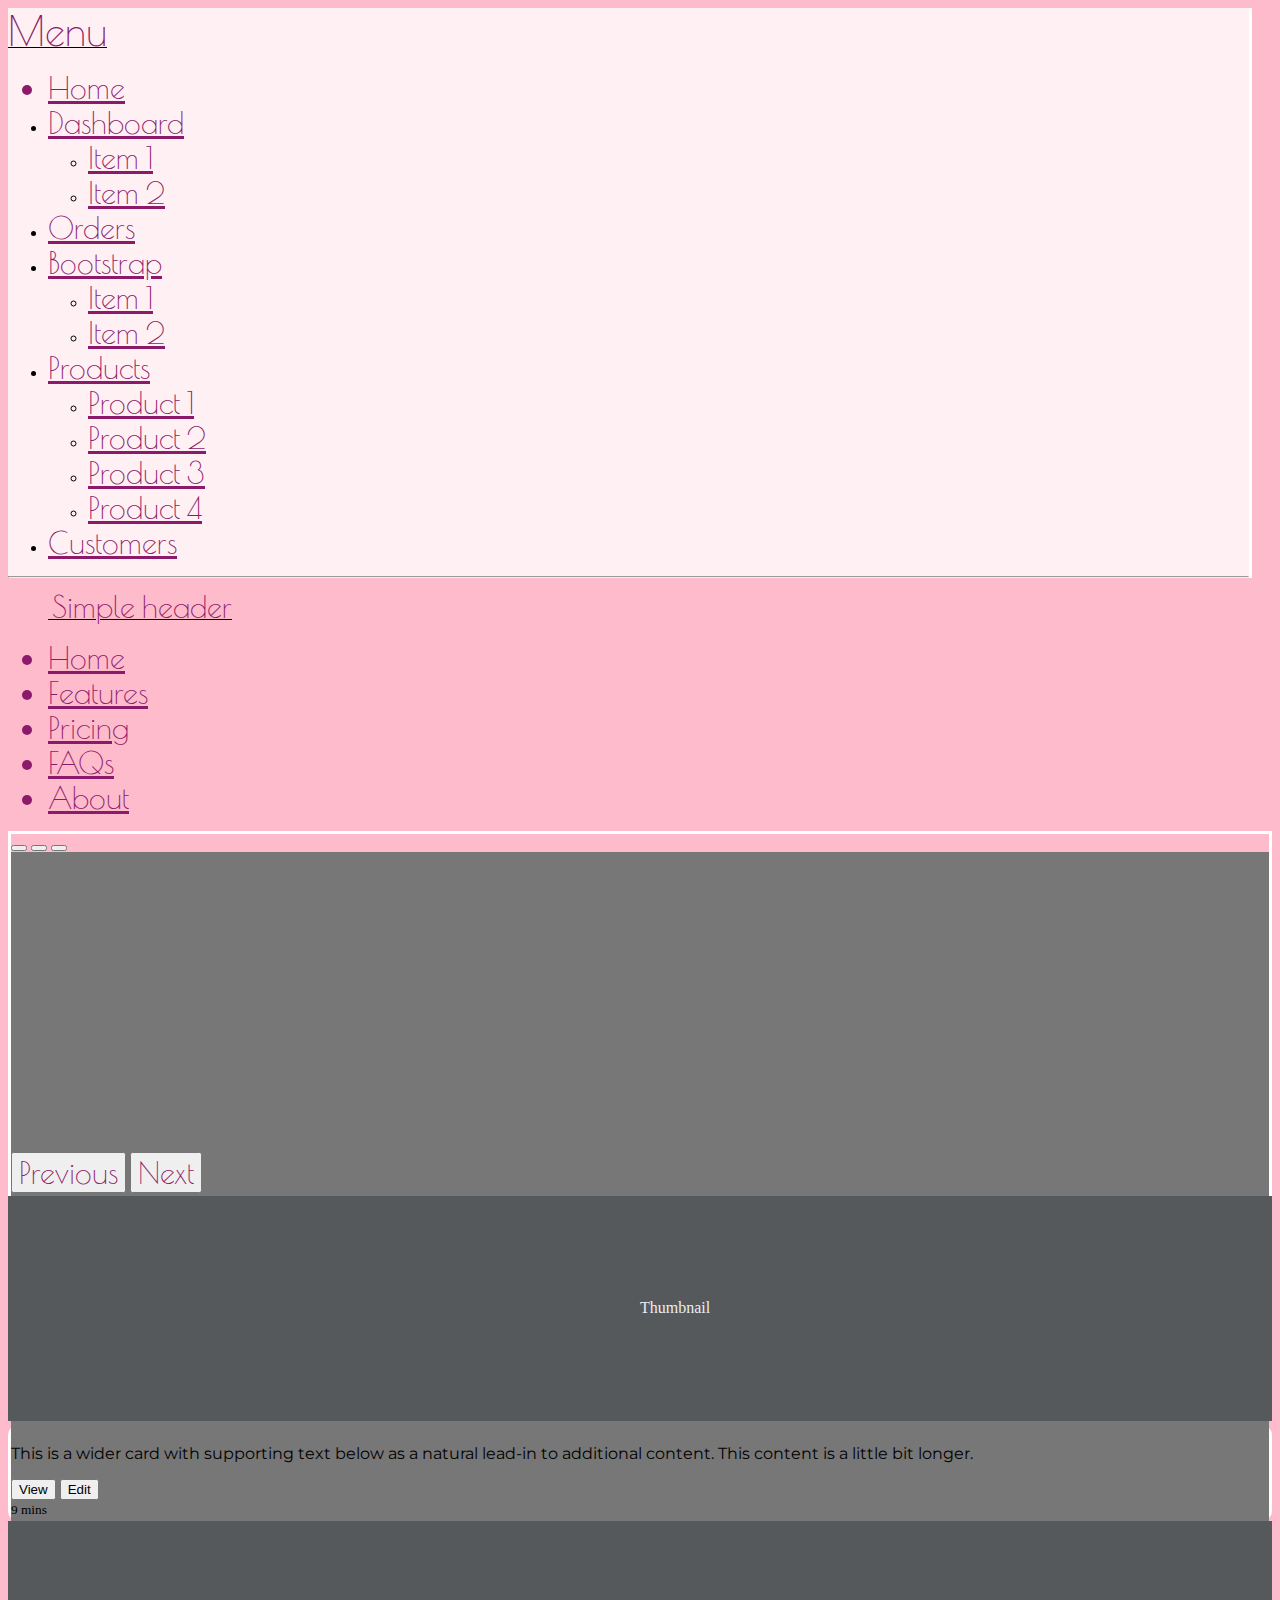
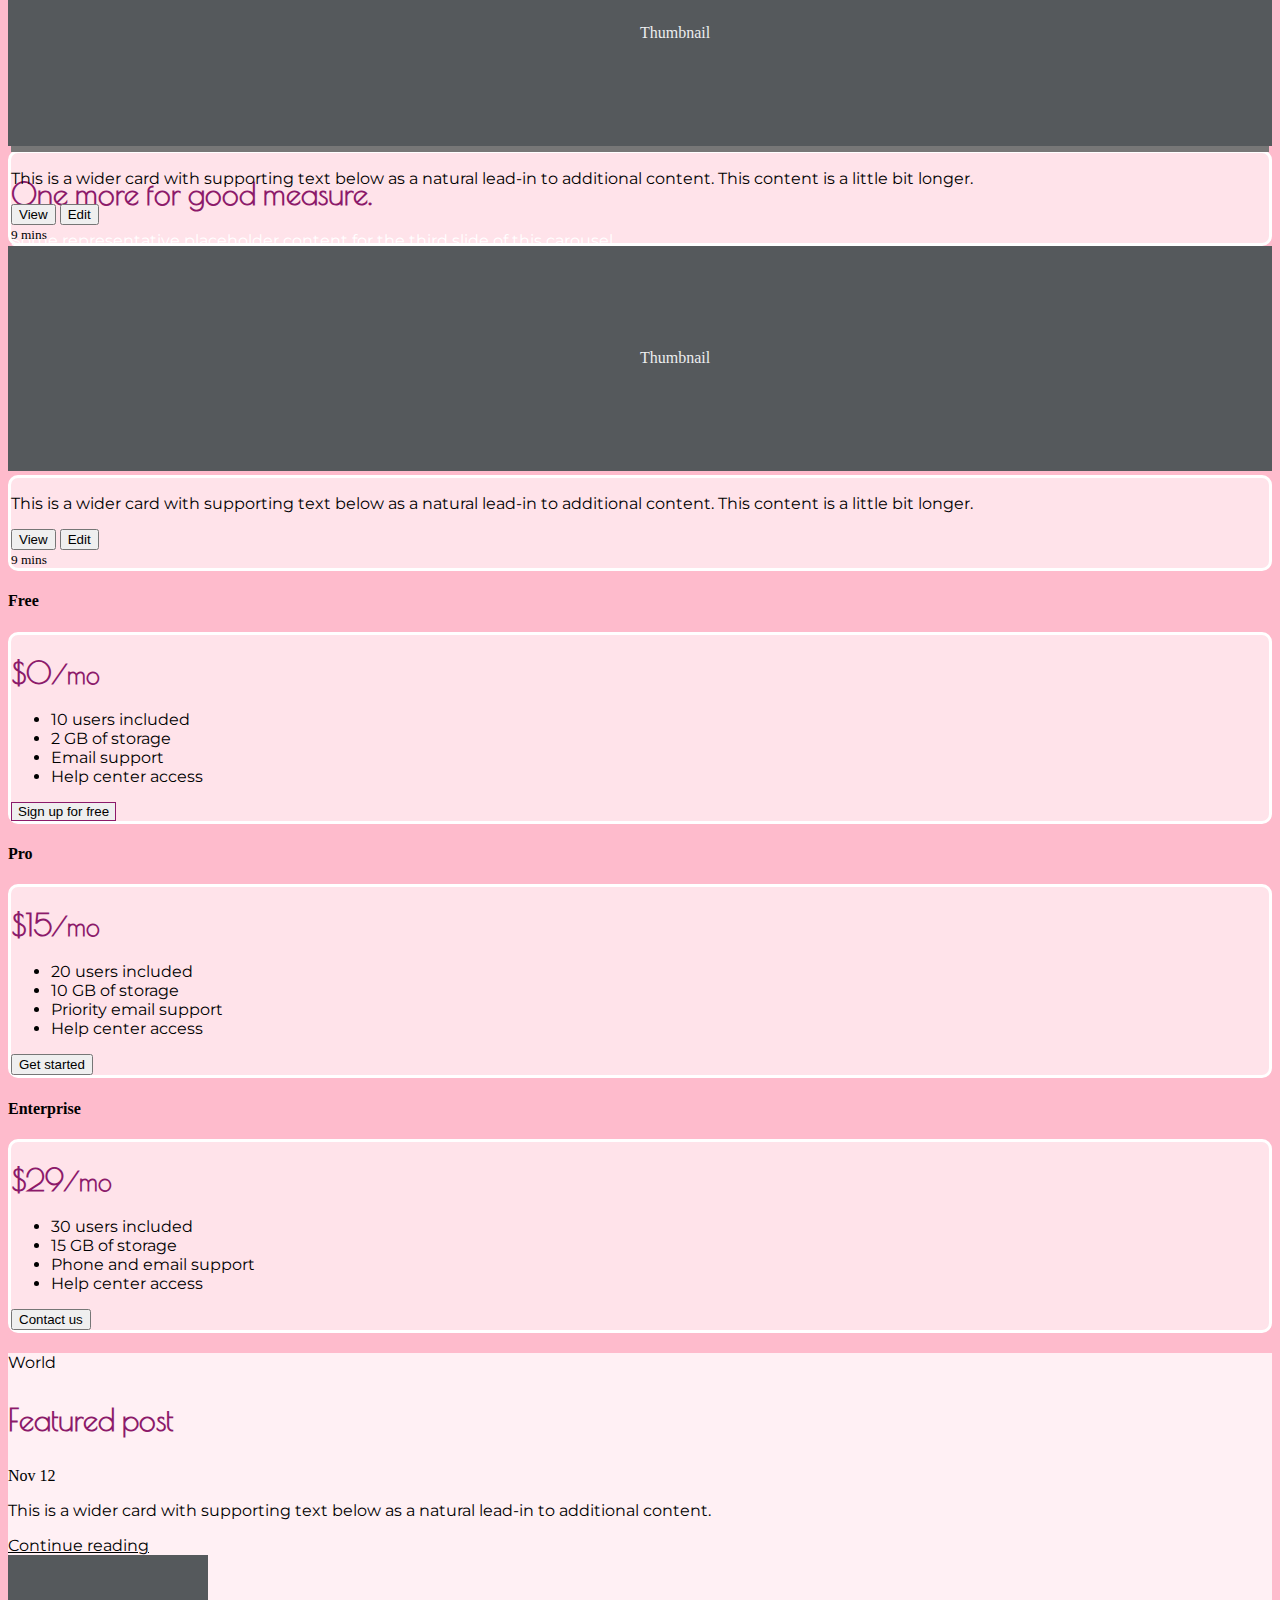
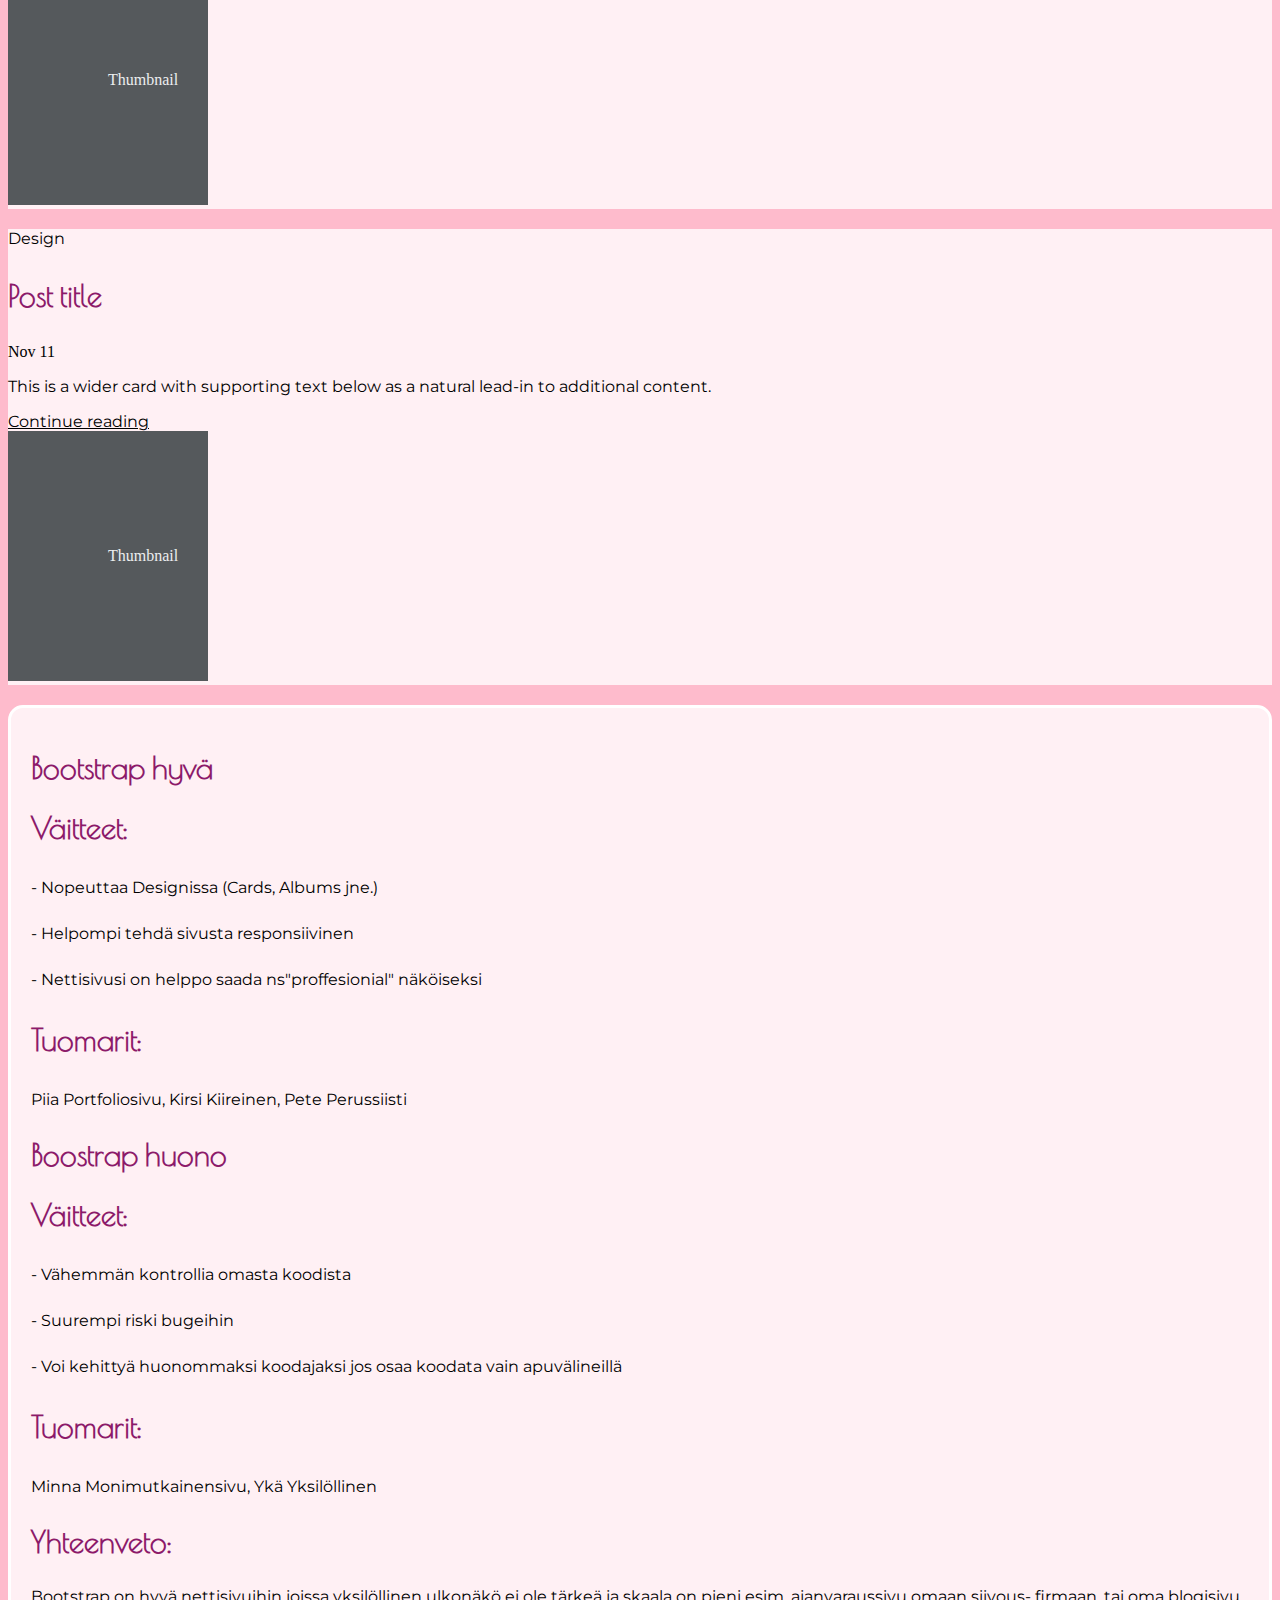
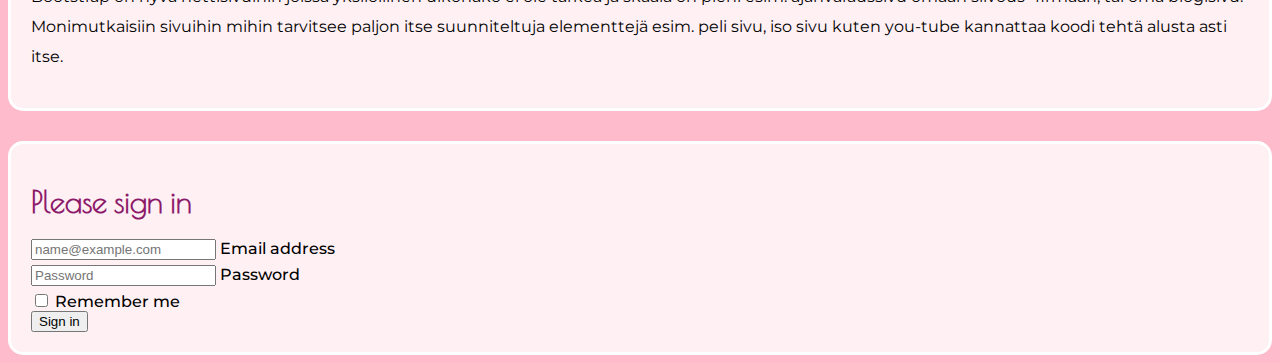
<file: Tehtävä 6A/bootstrap.html>
<!doctype html>
<html lang="en">
  <head>
    <meta charset="utf-8">
    <meta name="viewport" content="width=device-width, initial-scale=1">
    <title>Bootstrap demo</title>
    <link rel="stylesheet" type="text/css" href="stylebs.css">
    <link href="https://cdn.jsdelivr.net/npm/bootstrap@5.3.2/dist/css/bootstrap.min.css" rel="stylesheet" integrity="sha384-T3c6CoIi6uLrA9TneNEoa7RxnatzjcDSCmG1MXxSR1GAsXEV/Dwwykc2MPK8M2HN" crossorigin="anonymous">
    <link href="https://fonts.googleapis.com/css2?family=Montserrat:ital,wght@0,100;0,200;0,300;0,400;0,500;0,600;0,700;0,800;0,900;1,100;1,200;1,300;1,400;1,500;1,600;1,700;1,800;1,900&family=Poiret+One&display=swap" rel="stylesheet">
		<link href="https://fonts.googleapis.com/css2?family=Montserrat:wght@100&family=Poiret+One&display=swap" rel="stylesheet">
  </head>
  <body>


    <main> 
        
        <div class="container-fluid">
            <div class="row flex-nowrap" style="margin-bottom: 0px;">
                <div class="col-auto col-md-3 col-xl-2 px-sm-2 px-0" id="sidebar">
                    <div class="d-flex flex-column align-items-center align-items-sm-start px-3 pt-2 text-white min-vh-100" id="sidebar2">
                        <a href="/" class="d-flex align-items-center pb-3 mb-md-0 me-md-auto text-white text-decoration-none">
                            <span style="font-size: 40px;">Menu</span>
                        </a>
                        <ul class="nav nav-pills flex-column mb-sm-auto mb-0 align-items-center align-items-sm-start" id="menu">
                            <li class="nav-item">
                                <a href="#" class="nav-link align-middle px-0">
                                    <i class="fs-4 bi-house"></i> <span class="ms-1 d-none d-sm-inline">Home</span>
                                </a>
                            </li>
                            <li>
                                <a href="#submenu1" data-bs-toggle="collapse" class="nav-link px-0 align-middle">
                                    <i class="fs-4 bi-speedometer2"></i> <span class="ms-1 d-none d-sm-inline">Dashboard</span> </a>
                                <ul class="collapse show nav flex-column ms-1" id="submenu1" data-bs-parent="#menu">
                                    <li class="w-100">
                                        <a href="#" class="nav-link px-0"> <span class="d-none d-sm-inline">Item</span> 1 </a>
                                    </li>
                                    <li>
                                        <a href="#" class="nav-link px-0"> <span class="d-none d-sm-inline">Item</span> 2 </a>
                                    </li>
                                </ul>
                            </li>
                            <li>
                                <a href="#" class="nav-link px-0 align-middle">
                                    <i class="fs-4 bi-table"></i> <span class="ms-1 d-none d-sm-inline">Orders</span></a>
                            </li>
                            <li>
                                <a href="#submenu2" data-bs-toggle="collapse" class="nav-link px-0 align-middle ">
                                    <i class="fs-4 bi-bootstrap"></i> <span class="ms-1 d-none d-sm-inline">Bootstrap</span></a>
                                <ul class="collapse nav flex-column ms-1" id="submenu2" data-bs-parent="#menu">
                                    <li class="w-100">
                                        <a href="#" class="nav-link px-0"> <span class="d-none d-sm-inline">Item</span> 1</a>
                                    </li>
                                    <li>
                                        <a href="#" class="nav-link px-0"> <span class="d-none d-sm-inline">Item</span> 2</a>
                                    </li>
                                </ul>
                            </li>
                            <li>
                                <a href="#submenu3" data-bs-toggle="collapse" class="nav-link px-0 align-middle">
                                    <i class="fs-4 bi-grid"></i> <span class="ms-1 d-none d-sm-inline">Products</span> </a>
                                    <ul class="collapse nav flex-column ms-1" id="submenu3" data-bs-parent="#menu">
                                    <li class="w-100">
                                        <a href="#" class="nav-link px-0"> <span class="d-none d-sm-inline">Product</span> 1</a>
                                    </li>
                                    <li>
                                        <a href="#" class="nav-link px-0"> <span class="d-none d-sm-inline">Product</span> 2</a>
                                    </li>
                                    <li>
                                        <a href="#" class="nav-link px-0"> <span class="d-none d-sm-inline">Product</span> 3</a>
                                    </li>
                                    <li>
                                        <a href="#" class="nav-link px-0"> <span class="d-none d-sm-inline">Product</span> 4</a>
                                    </li>
                                </ul>
                            </li>
                            <li>
                                <a href="#" class="nav-link px-0 align-middle">
                                    <i class="fs-4 bi-people"></i> <span class="ms-1 d-none d-sm-inline">Customers</span> </a>
                            </li>
                        </ul>
                        <hr>
                    </div>
                </div>
                <div class="col py-3">
                    <header class="d-flex flex-wrap justify-content-center py-3 mb-4 border-bottom" id="mainheader">
                        <a href="/" class="d-flex align-items-center mb-3 mb-md-0 me-md-auto text-dark text-decoration-none">
                          <svg class="bi me-2" width="40" height="32"><use xlink:href="#bootstrap"/></svg>
                          <span style="size:40px;">Simple header</span>
                        </a>
                  
                        <ul class="nav nav-pills">
                          <li class="nav-item"><a href="#" class="nav-link">Home</a></li>
                          <li class="nav-item"><a href="#" class="nav-link">Features</a></li>
                          <li class="nav-item"><a href="#" class="nav-link">Pricing</a></li>
                          <li class="nav-item"><a href="#" class="nav-link">FAQs</a></li>
                          <li class="nav-item"><a href="#" class="nav-link">About</a></li>
                        </ul>
                      </header>
              
                      
              
                      <div id="myCarousel" class="carousel slide" data-bs-ride="carousel" >
                          <div class="carousel-indicators">
                            <button type="button" data-bs-target="#myCarousel" data-bs-slide-to="0" class="active" aria-current="true" aria-label="Slide 1"></button>
                            <button type="button" data-bs-target="#myCarousel" data-bs-slide-to="1" aria-label="Slide 2"></button>
                            <button type="button" data-bs-target="#myCarousel" data-bs-slide-to="2" aria-label="Slide 3"></button>
                          </div>
                          <div class="carousel-inner">
                            <div class="carousel-item active">
                              <svg class="bd-placeholder-img" width="100%" height="100%" xmlns="http://www.w3.org/2000/svg" aria-hidden="true" preserveAspectRatio="xMidYMid slice" focusable="false"><rect width="100%" height="100%" fill="#777"/></svg>
                      
                              <div class="container">
                                <div class="carousel-caption text-start">
                                  <h1>Example headline.</h1>
                                  <p>Some representative placeholder content for the first slide of the carousel.</p>
                                  <p><a class="btn btn-lg btn-primary" href="#">Sign up today</a></p>
                                </div>
                              </div>
                            </div>
                            <div class="carousel-item">
                              <svg class="bd-placeholder-img" width="100%" height="100%" xmlns="http://www.w3.org/2000/svg" aria-hidden="true" preserveAspectRatio="xMidYMid slice" focusable="false"><rect width="100%" height="100%" fill="#777"/></svg>
                      
                              <div class="container">
                                <div class="carousel-caption">
                                  <h1>Another example headline.</h1>
                                  <p>Some representative placeholder content for the second slide of the carousel.</p>
                                  <p><a class="btn btn-lg btn-primary" href="#">Learn more</a></p>
                                </div>
                              </div>
                            </div>
                            <div class="carousel-item">
                              <svg class="bd-placeholder-img" width="100%" height="100%" xmlns="http://www.w3.org/2000/svg" aria-hidden="true" preserveAspectRatio="xMidYMid slice" focusable="false"><rect width="100%" height="100%" fill="#777"/></svg>
                      
                              <div class="container">
                                <div class="carousel-caption text-end">
                                  <h1>One more for good measure.</h1>
                                  <p>Some representative placeholder content for the third slide of this carousel.</p>
                                  <p><a class="btn btn-lg btn-primary" href="#">Browse gallery</a></p>
                                </div>
                              </div>
                            </div>
                          </div>
                          <button class="carousel-control-prev" type="button" data-bs-target="#myCarousel" data-bs-slide="prev">
                            <span class="carousel-control-prev-icon" aria-hidden="true"></span>
                            <span class="visually-hidden">Previous</span>
                          </button>
                          <button class="carousel-control-next" type="button" data-bs-target="#myCarousel" data-bs-slide="next">
                            <span class="carousel-control-next-icon" aria-hidden="true"></span>
                            <span class="visually-hidden">Next</span>
                          </button>
                        </div>
              
              
                      
              
                      <div class="album py-5" >
                          <div class="container">
                      
                            <div class="row row-cols-1 row-cols-sm-2 row-cols-md-3 g-3" >
                              <div class="col">
                                <div class="card shadow-sm">
                                  <svg class="bd-placeholder-img card-img-top" width="100%" height="225" xmlns="http://www.w3.org/2000/svg" role="img" aria-label="Placeholder: Thumbnail" preserveAspectRatio="xMidYMid slice" focusable="false"><title>Placeholder</title><rect width="100%" height="100%" fill="#55595c"/><text x="50%" y="50%" fill="#eceeef" dy=".3em">Thumbnail</text></svg>
                      
                                  <div class="card-body">
                                    <p class="card-text">This is a wider card with supporting text below as a natural lead-in to additional content. This content is a little bit longer.</p>
                                    <div class="d-flex justify-content-between align-items-center">
                                      <div class="btn-group">
                                        <button type="button" class="btn btn-sm btn-outline-secondary">View</button>
                                        <button type="button" class="btn btn-sm btn-outline-secondary">Edit</button>
                                      </div>
                                      <small class="text-muted">9 mins</small>
                                    </div>
                                  </div>
                                </div>
                              </div>
                              <div class="col">
                                <div class="card shadow-sm">
                                  <svg class="bd-placeholder-img card-img-top" width="100%" height="225" xmlns="http://www.w3.org/2000/svg" role="img" aria-label="Placeholder: Thumbnail" preserveAspectRatio="xMidYMid slice" focusable="false"><title>Placeholder</title><rect width="100%" height="100%" fill="#55595c"/><text x="50%" y="50%" fill="#eceeef" dy=".3em">Thumbnail</text></svg>
                      
                                  <div class="card-body">
                                    <p class="card-text">This is a wider card with supporting text below as a natural lead-in to additional content. This content is a little bit longer.</p>
                                    <div class="d-flex justify-content-between align-items-center">
                                      <div class="btn-group">
                                        <button type="button" class="btn btn-sm btn-outline-secondary">View</button>
                                        <button type="button" class="btn btn-sm btn-outline-secondary">Edit</button>
                                      </div>
                                      <small class="text-muted">9 mins</small>
                                    </div>
                                  </div>
                                </div>
                              </div>
                              <div class="col">
                                  <div class="card shadow-sm">
                                    <svg class="bd-placeholder-img card-img-top" width="100%" height="225" xmlns="http://www.w3.org/2000/svg" role="img" aria-label="Placeholder: Thumbnail" preserveAspectRatio="xMidYMid slice" focusable="false"><title>Placeholder</title><rect width="100%" height="100%" fill="#55595c"/><text x="50%" y="50%" fill="#eceeef" dy=".3em">Thumbnail</text></svg>
                        
                                    <div class="card-body">
                                      <p class="card-text">This is a wider card with supporting text below as a natural lead-in to additional content. This content is a little bit longer.</p>
                                      <div class="d-flex justify-content-between align-items-center">
                                        <div class="btn-group">
                                          <button type="button" class="btn btn-sm btn-outline-secondary">View</button>
                                          <button type="button" class="btn btn-sm btn-outline-secondary">Edit</button>
                                        </div>
                                        <small class="text-muted">9 mins</small>
                                      </div>
                                    </div>
                                  </div>
                          </div>
                      </div>
              
                      <div class="row row-cols-1 row-cols-md-3 mb-3 text-center">
                          <div class="col">
                            <div class="card mb-4 rounded-3 shadow-sm">
                              <div class="card-header py-3">
                                <h4 class="my-0 fw-normal">Free</h4>
                              </div>
                              <div class="card-body">
                                <h1 class="card-title pricing-card-title">$0<small class="text-muted fw-light">/mo</small></h1>
                                <ul class="list-unstyled mt-3 mb-4">
                                  <li>10 users included</li>
                                  <li>2 GB of storage</li>
                                  <li>Email support</li>
                                  <li>Help center access</li>
                                </ul>
                                <button type="button" class="w-100 btn btn-lg btn-outline-primary">Sign up for free</button>
                              </div>
                            </div>
                          </div>
                          <div class="col">
                            <div class="card mb-4 rounded-3 shadow-sm">
                              <div class="card-header py-3">
                                <h4 class="my-0 fw-normal">Pro</h4>
                              </div>
                              <div class="card-body">
                                <h1 class="card-title pricing-card-title">$15<small class="text-muted fw-light">/mo</small></h1>
                                <ul class="list-unstyled mt-3 mb-4">
                                  <li>20 users included</li>
                                  <li>10 GB of storage</li>
                                  <li>Priority email support</li>
                                  <li>Help center access</li>
                                </ul>
                                <button type="button" class="w-100 btn btn-lg btn-primary">Get started</button>
                              </div>
                            </div>
                          </div>
                          <div class="col">
                            <div class="card mb-4 rounded-3 shadow-sm border-primary">
                              <div class="card-header py-3 text-white bg-primary border-primary">
                                <h4 class="my-0 fw-normal">Enterprise</h4>
                              </div>
                              <div class="card-body">
                                <h1 class="card-title pricing-card-title">$29<small class="text-muted fw-light">/mo</small></h1>
                                <ul class="list-unstyled mt-3 mb-4">
                                  <li>30 users included</li>
                                  <li>15 GB of storage</li>
                                  <li>Phone and email support</li>
                                  <li>Help center access</li>
                                </ul>
                                <button type="button" class="w-100 btn btn-lg btn-primary">Contact us</button>
                              </div>
                            </div>
                          </div>
                      </div>

              
                        <div class="row mb-2">
                          <div class="col-md-6">
                            <div class="row g-0 border rounded overflow-hidden flex-md-row mb-4 shadow-sm h-md-250 position-relative" id="articlebox">
                              <div class="col p-4 d-flex flex-column position-static">
                                <strong>World</strong>
                                <h3 class="mb-0">Featured post</h3>
                                <div class="mb-1 text-muted">Nov 12</div>
                                <p class="card-text mb-auto">This is a wider card with supporting text below as a natural lead-in to additional content.</p>
                                <a href="#" class="stretched-link">Continue reading</a>
                              </div>
                              <div class="col-auto d-none d-lg-block">
                                <svg class="bd-placeholder-img" width="200" height="250" xmlns="http://www.w3.org/2000/svg" role="img" aria-label="Placeholder: Thumbnail" preserveAspectRatio="xMidYMid slice" focusable="false"><title>Placeholder</title><rect width="100%" height="100%" fill="#55595c"/><text x="50%" y="50%" fill="#eceeef" dy=".3em">Thumbnail</text></svg>
                      
                              </div>
                            </div>
                          </div>
                          <div class="col-md-6">
                            <div class="row g-0 border rounded overflow-hidden flex-md-row mb-4 shadow-sm h-md-250 position-relative" id="articlebox">
                              <div class="col p-4 d-flex flex-column position-static">
                                <strong>Design</strong>
                                <h3 class="mb-0">Post title</h3>
                                <div class="mb-1 text-muted">Nov 11</div>
                                <p class="mb-auto">This is a wider card with supporting text below as a natural lead-in to additional content.</p>
                                <a href="#" class="stretched-link">Continue reading</a>
                              </div>
                              <div class="col-auto d-none d-lg-block">
                                <svg class="bd-placeholder-img" width="200" height="250" xmlns="http://www.w3.org/2000/svg" role="img" aria-label="Placeholder: Thumbnail" preserveAspectRatio="xMidYMid slice" focusable="false"><title>Placeholder</title><rect width="100%" height="100%" fill="#55595c"/><text x="50%" y="50%" fill="#eceeef" dy=".3em">Thumbnail</text></svg>
                      
                              </div>
                            </div>
                          </div>
                        </div>
                        <div>
                            <article>
                                <h2>Bootstrap hyvä</h2>
                                <h3>Väitteet:</h3>
                                <p>- Nopeuttaa Designissa (Cards, Albums jne.)</p>
                                <p>- Helpompi tehdä sivusta responsiivinen</p>
                                <p>- Nettisivusi on helppo saada ns"proffesionial" näköiseksi</p>
                                <h3>Tuomarit:</h3>
                                <p>Piia Portfoliosivu, Kirsi Kiireinen, Pete Perussiisti</p>
                                <h2>Boostrap huono</h2>
                                <h3>Väitteet:</h3>
                                <p>- Vähemmän kontrollia omasta koodista</p>
                                <p>- Suurempi riski bugeihin</p>
                                <p>- Voi kehittyä huonommaksi koodajaksi jos osaa koodata vain apuvälineillä</p>
                                <h3>Tuomarit:</h3>
                                <p>Minna Monimutkainensivu, Ykä Yksilöllinen </p>
                                <h2>Yhteenveto:</h2>
                                <p>Bootstrap on hyvä nettisivuihin joissa yksilöllinen ulkonäkö ei ole tärkeä ja skaala on pieni esim. ajanvaraussivu omaan siivous-
                                  firmaan, tai oma blogisivu. Monimutkaisiin sivuihin mihin tarvitsee paljon itse suunniteltuja elementtejä esim. peli sivu, iso sivu 
                                  kuten you-tube kannattaa koodi tehtä alusta asti itse.</p>
                            </article>
                        </div>

                        
                      <form>
                        <h1 class="h3">Please sign in</h1>
                    
                        <div class="form-floating">
                          <input type="email" class="form-control" id="floatingInput" placeholder="name@example.com" style="margin-bottom: 5px;">
                          <label for="floatingInput">Email address</label>
                        </div>
                        <div class="form-floating">
                          <input type="password" class="form-control" id="floatingPassword" placeholder="Password" style="margin-bottom: 5px;">
                          <label for="floatingPassword">Password</label>
                        </div>
                    
                        <div class="checkbox mb-3">
                          <label>
                            <input type="checkbox" value="remember-me"> Remember me
                          </label>
                        </div>
                        <button class="w-100 btn btn-lg btn-primary" type="submit">Sign in</button>
                      </form>
              </div>
          </div>
      </div>

        
      
    </main>
    <script src="https://cdn.jsdelivr.net/npm/bootstrap@5.3.2/dist/js/bootstrap.bundle.min.js" integrity="sha384-C6RzsynM9kWDrMNeT87bh95OGNyZPhcTNXj1NW7RuBCsyN/o0jlpcV8Qyq46cDfL" crossorigin="anonymous"></script>
    
  
  </body>
</html>
</file>
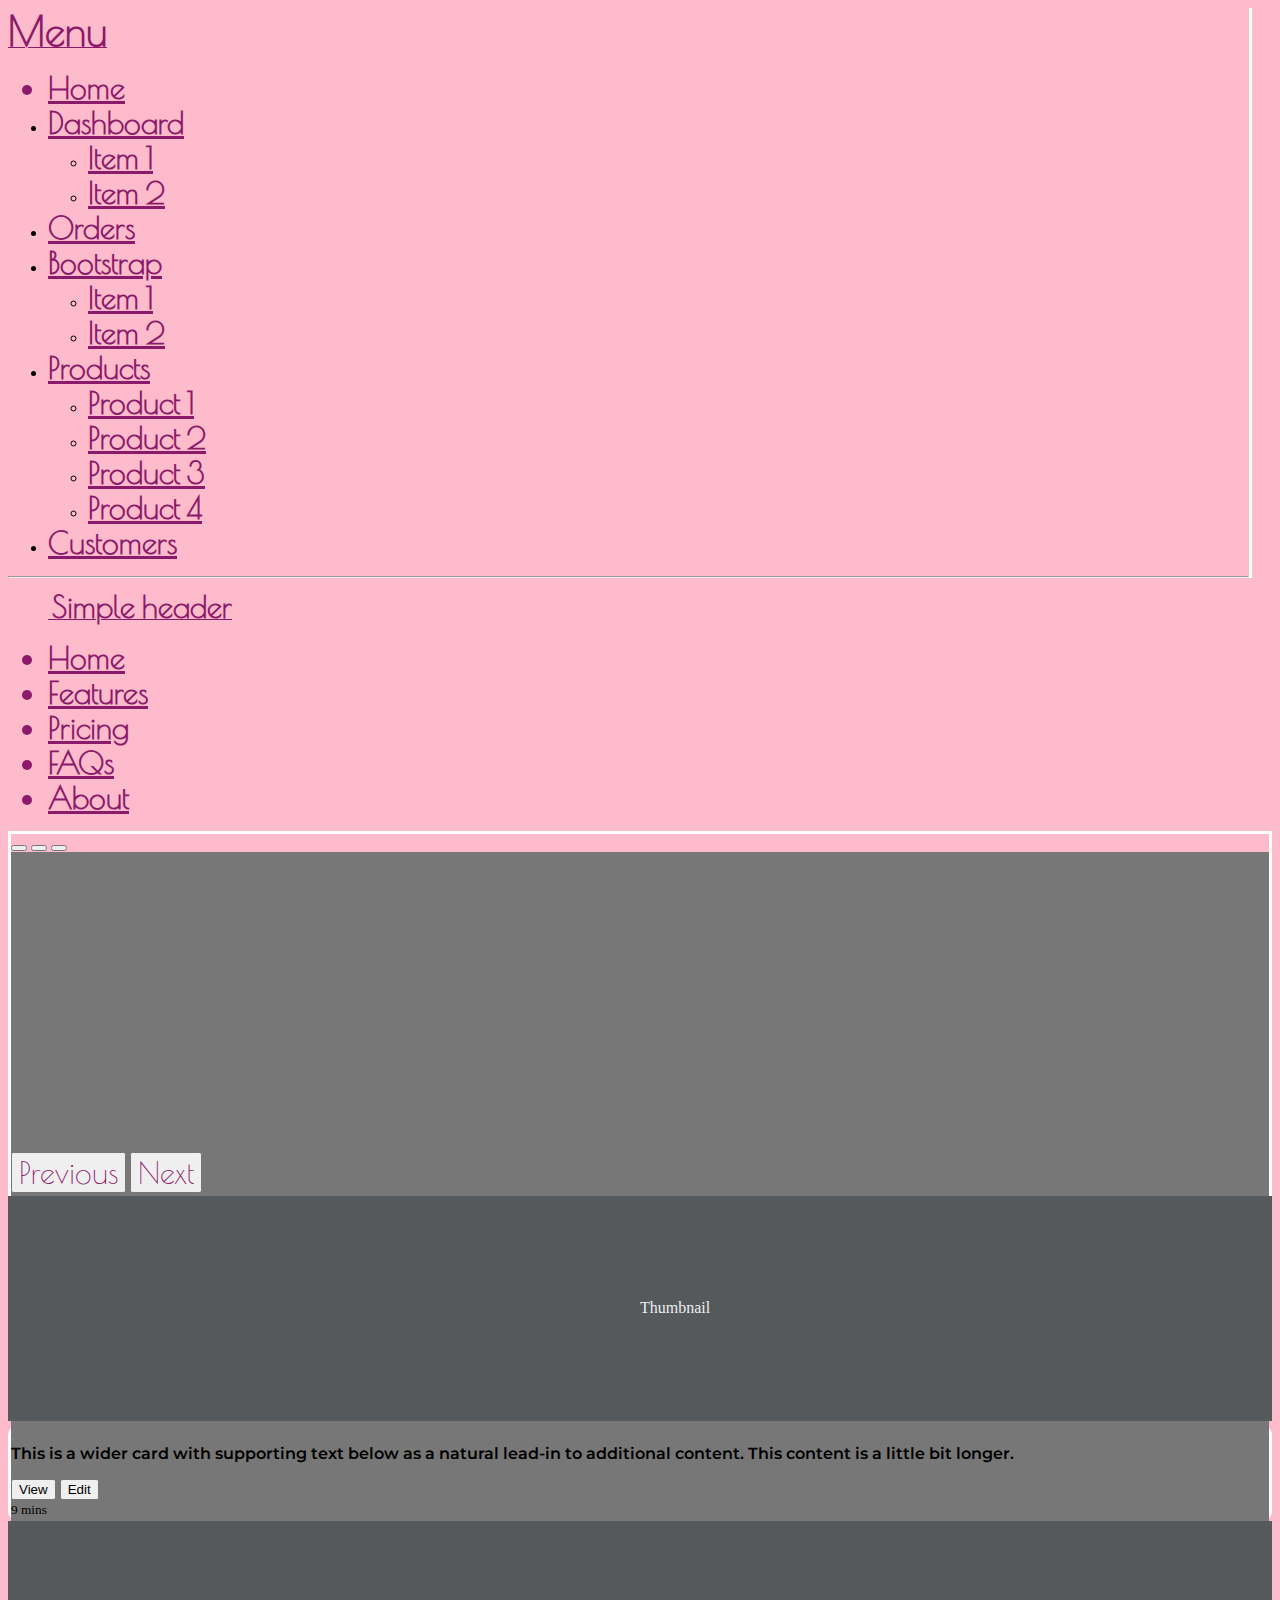
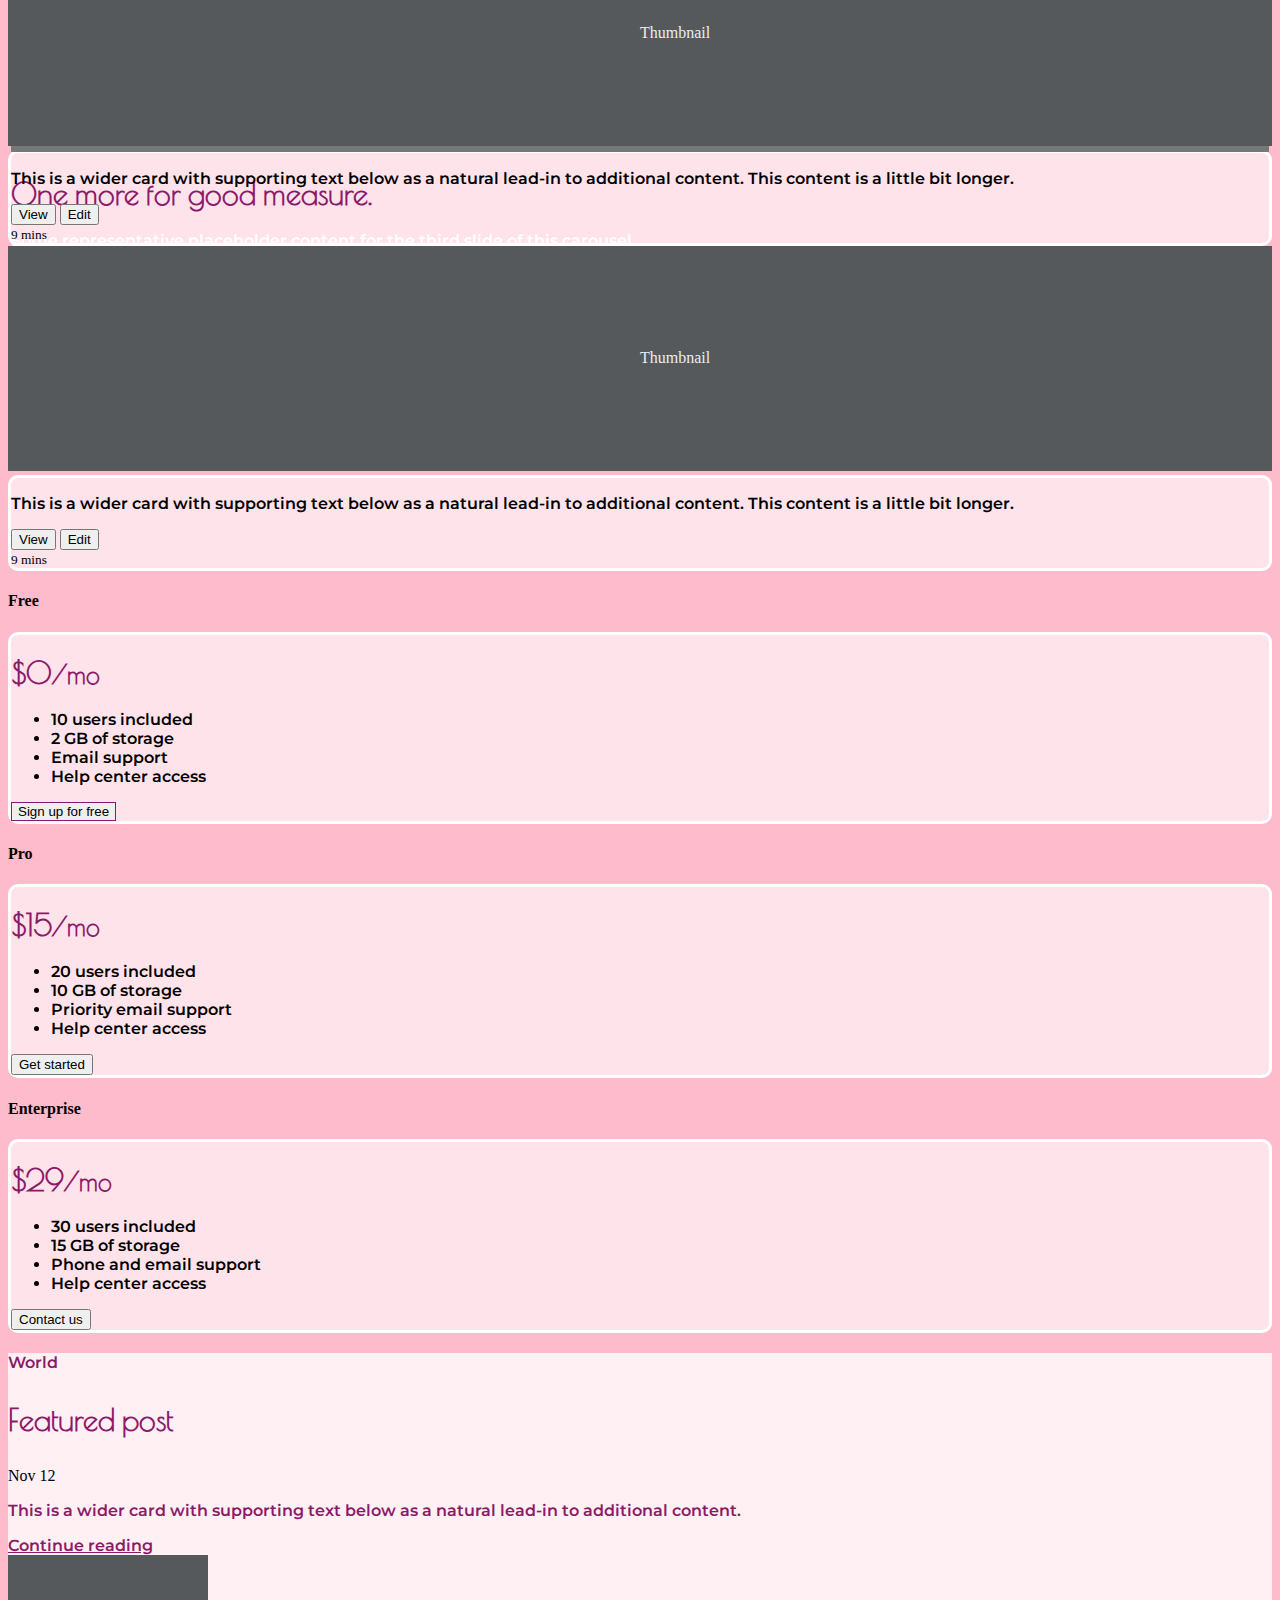
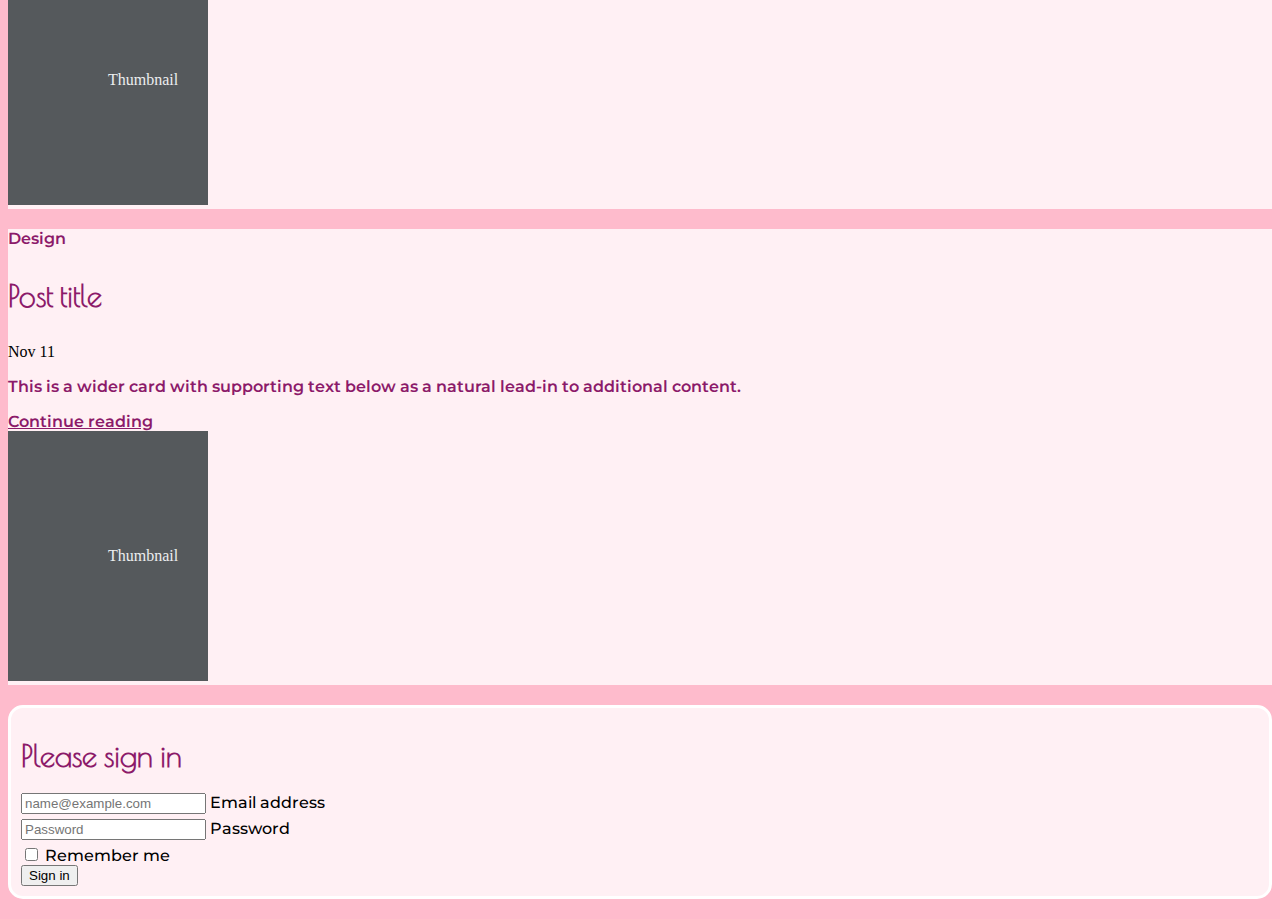
<file: Tehtävä 7B/bootstrap.html>
<!doctype html>
<html lang="en">
  <head>
    <meta charset="utf-8">
    <meta name="viewport" content="width=device-width, initial-scale=1">
    <title>Bootstrap demo</title>
    <link rel="stylesheet" type="text/css" href="stylebs.css">
    <link href="https://cdn.jsdelivr.net/npm/bootstrap@5.3.2/dist/css/bootstrap.min.css" rel="stylesheet" integrity="sha384-T3c6CoIi6uLrA9TneNEoa7RxnatzjcDSCmG1MXxSR1GAsXEV/Dwwykc2MPK8M2HN" crossorigin="anonymous">
    <link href="https://fonts.googleapis.com/css2?family=Montserrat:ital,wght@0,100;0,200;0,300;0,400;0,500;0,600;0,700;0,800;0,900;1,100;1,200;1,300;1,400;1,500;1,600;1,700;1,800;1,900&family=Poiret+One&display=swap" rel="stylesheet">
		<link href="https://fonts.googleapis.com/css2?family=Montserrat:wght@100&family=Poiret+One&display=swap" rel="stylesheet">
  </head>
  <body>


    <main> 
        
        <div class="container-fluid">
            <div class="row flex-nowrap" >
                <div class="col-auto col-md-3 col-xl-2 px-sm-2 px-0" id="sidebar">
                    <div class="d-flex flex-column align-items-center align-items-sm-start px-3 pt-2 text-white min-vh-100">
                        <a href="/" class="d-flex align-items-center pb-3 mb-md-0 me-md-auto text-white text-decoration-none">
                            <span style="font-size: 40px;">Menu</span>
                        </a>
                        <ul class="nav nav-pills flex-column mb-sm-auto mb-0 align-items-center align-items-sm-start" id="menu">
                            <li class="nav-item">
                                <a href="#" class="nav-link align-middle px-0">
                                    <i class="fs-4 bi-house"></i> <span class="ms-1 d-none d-sm-inline">Home</span>
                                </a>
                            </li>
                            <li>
                                <a href="#submenu1" data-bs-toggle="collapse" class="nav-link px-0 align-middle">
                                    <i class="fs-4 bi-speedometer2"></i> <span class="ms-1 d-none d-sm-inline">Dashboard</span> </a>
                                <ul class="collapse show nav flex-column ms-1" id="submenu1" data-bs-parent="#menu">
                                    <li class="w-100">
                                        <a href="#" class="nav-link px-0"> <span class="d-none d-sm-inline">Item</span> 1 </a>
                                    </li>
                                    <li>
                                        <a href="#" class="nav-link px-0"> <span class="d-none d-sm-inline">Item</span> 2 </a>
                                    </li>
                                </ul>
                            </li>
                            <li>
                                <a href="#" class="nav-link px-0 align-middle">
                                    <i class="fs-4 bi-table"></i> <span class="ms-1 d-none d-sm-inline">Orders</span></a>
                            </li>
                            <li>
                                <a href="#submenu2" data-bs-toggle="collapse" class="nav-link px-0 align-middle ">
                                    <i class="fs-4 bi-bootstrap"></i> <span class="ms-1 d-none d-sm-inline">Bootstrap</span></a>
                                <ul class="collapse nav flex-column ms-1" id="submenu2" data-bs-parent="#menu">
                                    <li class="w-100">
                                        <a href="#" class="nav-link px-0"> <span class="d-none d-sm-inline">Item</span> 1</a>
                                    </li>
                                    <li>
                                        <a href="#" class="nav-link px-0"> <span class="d-none d-sm-inline">Item</span> 2</a>
                                    </li>
                                </ul>
                            </li>
                            <li>
                                <a href="#submenu3" data-bs-toggle="collapse" class="nav-link px-0 align-middle">
                                    <i class="fs-4 bi-grid"></i> <span class="ms-1 d-none d-sm-inline">Products</span> </a>
                                    <ul class="collapse nav flex-column ms-1" id="submenu3" data-bs-parent="#menu">
                                    <li class="w-100">
                                        <a href="#" class="nav-link px-0"> <span class="d-none d-sm-inline">Product</span> 1</a>
                                    </li>
                                    <li>
                                        <a href="#" class="nav-link px-0"> <span class="d-none d-sm-inline">Product</span> 2</a>
                                    </li>
                                    <li>
                                        <a href="#" class="nav-link px-0"> <span class="d-none d-sm-inline">Product</span> 3</a>
                                    </li>
                                    <li>
                                        <a href="#" class="nav-link px-0"> <span class="d-none d-sm-inline">Product</span> 4</a>
                                    </li>
                                </ul>
                            </li>
                            <li>
                                <a href="#" class="nav-link px-0 align-middle">
                                    <i class="fs-4 bi-people"></i> <span class="ms-1 d-none d-sm-inline">Customers</span> </a>
                            </li>
                        </ul>
                        <hr>
                    </div>
                </div>
                <div class="col py-3">
                    <header class="d-flex flex-wrap justify-content-center py-3 mb-4 border-bottom" id="mainheader">
                        <a href="/" class="d-flex align-items-center mb-3 mb-md-0 me-md-auto text-dark text-decoration-none">
                          <svg class="bi me-2" width="40" height="32"><use xlink:href="#bootstrap"/></svg>
                          <span style="size:40px;">Simple header</span>
                        </a>
                  
                        <ul class="nav nav-pills">
                          <li class="nav-item"><a href="#" class="nav-link">Home</a></li>
                          <li class="nav-item"><a href="#" class="nav-link">Features</a></li>
                          <li class="nav-item"><a href="#" class="nav-link">Pricing</a></li>
                          <li class="nav-item"><a href="#" class="nav-link">FAQs</a></li>
                          <li class="nav-item"><a href="#" class="nav-link">About</a></li>
                        </ul>
                      </header>
              
                      
              
                      <div id="myCarousel" class="carousel slide" data-bs-ride="carousel" >
                          <div class="carousel-indicators">
                            <button type="button" data-bs-target="#myCarousel" data-bs-slide-to="0" class="active" aria-current="true" aria-label="Slide 1"></button>
                            <button type="button" data-bs-target="#myCarousel" data-bs-slide-to="1" aria-label="Slide 2"></button>
                            <button type="button" data-bs-target="#myCarousel" data-bs-slide-to="2" aria-label="Slide 3"></button>
                          </div>
                          <div class="carousel-inner">
                            <div class="carousel-item active">
                              <svg class="bd-placeholder-img" width="100%" height="100%" xmlns="http://www.w3.org/2000/svg" aria-hidden="true" preserveAspectRatio="xMidYMid slice" focusable="false"><rect width="100%" height="100%" fill="#777"/></svg>
                      
                              <div class="container">
                                <div class="carousel-caption text-start">
                                  <h1>Example headline.</h1>
                                  <p>Some representative placeholder content for the first slide of the carousel.</p>
                                  <p><a class="btn btn-lg btn-primary" href="#">Sign up today</a></p>
                                </div>
                              </div>
                            </div>
                            <div class="carousel-item">
                              <svg class="bd-placeholder-img" width="100%" height="100%" xmlns="http://www.w3.org/2000/svg" aria-hidden="true" preserveAspectRatio="xMidYMid slice" focusable="false"><rect width="100%" height="100%" fill="#777"/></svg>
                      
                              <div class="container">
                                <div class="carousel-caption">
                                  <h1>Another example headline.</h1>
                                  <p>Some representative placeholder content for the second slide of the carousel.</p>
                                  <p><a class="btn btn-lg btn-primary" href="#">Learn more</a></p>
                                </div>
                              </div>
                            </div>
                            <div class="carousel-item">
                              <svg class="bd-placeholder-img" width="100%" height="100%" xmlns="http://www.w3.org/2000/svg" aria-hidden="true" preserveAspectRatio="xMidYMid slice" focusable="false"><rect width="100%" height="100%" fill="#777"/></svg>
                      
                              <div class="container">
                                <div class="carousel-caption text-end">
                                  <h1>One more for good measure.</h1>
                                  <p>Some representative placeholder content for the third slide of this carousel.</p>
                                  <p><a class="btn btn-lg btn-primary" href="#">Browse gallery</a></p>
                                </div>
                              </div>
                            </div>
                          </div>
                          <button class="carousel-control-prev" type="button" data-bs-target="#myCarousel" data-bs-slide="prev">
                            <span class="carousel-control-prev-icon" aria-hidden="true"></span>
                            <span class="visually-hidden">Previous</span>
                          </button>
                          <button class="carousel-control-next" type="button" data-bs-target="#myCarousel" data-bs-slide="next">
                            <span class="carousel-control-next-icon" aria-hidden="true"></span>
                            <span class="visually-hidden">Next</span>
                          </button>
                        </div>
              
              
                      
              
                      <div class="album py-5" >
                          <div class="container">
                      
                            <div class="row row-cols-1 row-cols-sm-2 row-cols-md-3 g-3" >
                              <div class="col">
                                <div class="card shadow-sm">
                                  <svg class="bd-placeholder-img card-img-top" width="100%" height="225" xmlns="http://www.w3.org/2000/svg" role="img" aria-label="Placeholder: Thumbnail" preserveAspectRatio="xMidYMid slice" focusable="false"><title>Placeholder</title><rect width="100%" height="100%" fill="#55595c"/><text x="50%" y="50%" fill="#eceeef" dy=".3em">Thumbnail</text></svg>
                      
                                  <div class="card-body">
                                    <p class="card-text">This is a wider card with supporting text below as a natural lead-in to additional content. This content is a little bit longer.</p>
                                    <div class="d-flex justify-content-between align-items-center">
                                      <div class="btn-group">
                                        <button type="button" class="btn btn-sm btn-outline-secondary">View</button>
                                        <button type="button" class="btn btn-sm btn-outline-secondary">Edit</button>
                                      </div>
                                      <small class="text-muted">9 mins</small>
                                    </div>
                                  </div>
                                </div>
                              </div>
                              <div class="col">
                                <div class="card shadow-sm">
                                  <svg class="bd-placeholder-img card-img-top" width="100%" height="225" xmlns="http://www.w3.org/2000/svg" role="img" aria-label="Placeholder: Thumbnail" preserveAspectRatio="xMidYMid slice" focusable="false"><title>Placeholder</title><rect width="100%" height="100%" fill="#55595c"/><text x="50%" y="50%" fill="#eceeef" dy=".3em">Thumbnail</text></svg>
                      
                                  <div class="card-body">
                                    <p class="card-text">This is a wider card with supporting text below as a natural lead-in to additional content. This content is a little bit longer.</p>
                                    <div class="d-flex justify-content-between align-items-center">
                                      <div class="btn-group">
                                        <button type="button" class="btn btn-sm btn-outline-secondary">View</button>
                                        <button type="button" class="btn btn-sm btn-outline-secondary">Edit</button>
                                      </div>
                                      <small class="text-muted">9 mins</small>
                                    </div>
                                  </div>
                                </div>
                              </div>
                              <div class="col">
                                  <div class="card shadow-sm">
                                    <svg class="bd-placeholder-img card-img-top" width="100%" height="225" xmlns="http://www.w3.org/2000/svg" role="img" aria-label="Placeholder: Thumbnail" preserveAspectRatio="xMidYMid slice" focusable="false"><title>Placeholder</title><rect width="100%" height="100%" fill="#55595c"/><text x="50%" y="50%" fill="#eceeef" dy=".3em">Thumbnail</text></svg>
                        
                                    <div class="card-body">
                                      <p class="card-text">This is a wider card with supporting text below as a natural lead-in to additional content. This content is a little bit longer.</p>
                                      <div class="d-flex justify-content-between align-items-center">
                                        <div class="btn-group">
                                          <button type="button" class="btn btn-sm btn-outline-secondary">View</button>
                                          <button type="button" class="btn btn-sm btn-outline-secondary">Edit</button>
                                        </div>
                                        <small class="text-muted">9 mins</small>
                                      </div>
                                    </div>
                                  </div>
                          </div>
                      </div>
              
                      <div class="row row-cols-1 row-cols-md-3 mb-3 text-center">
                          <div class="col">
                            <div class="card mb-4 rounded-3 shadow-sm">
                              <div class="card-header py-3">
                                <h4 class="my-0 fw-normal">Free</h4>
                              </div>
                              <div class="card-body">
                                <h1 class="card-title pricing-card-title">$0<small class="text-muted fw-light">/mo</small></h1>
                                <ul class="list-unstyled mt-3 mb-4">
                                  <li>10 users included</li>
                                  <li>2 GB of storage</li>
                                  <li>Email support</li>
                                  <li>Help center access</li>
                                </ul>
                                <button type="button" class="w-100 btn btn-lg btn-outline-primary">Sign up for free</button>
                              </div>
                            </div>
                          </div>
                          <div class="col">
                            <div class="card mb-4 rounded-3 shadow-sm">
                              <div class="card-header py-3">
                                <h4 class="my-0 fw-normal">Pro</h4>
                              </div>
                              <div class="card-body">
                                <h1 class="card-title pricing-card-title">$15<small class="text-muted fw-light">/mo</small></h1>
                                <ul class="list-unstyled mt-3 mb-4">
                                  <li>20 users included</li>
                                  <li>10 GB of storage</li>
                                  <li>Priority email support</li>
                                  <li>Help center access</li>
                                </ul>
                                <button type="button" class="w-100 btn btn-lg btn-primary">Get started</button>
                              </div>
                            </div>
                          </div>
                          <div class="col">
                            <div class="card mb-4 rounded-3 shadow-sm border-primary">
                              <div class="card-header py-3 text-white bg-primary border-primary">
                                <h4 class="my-0 fw-normal">Enterprise</h4>
                              </div>
                              <div class="card-body">
                                <h1 class="card-title pricing-card-title">$29<small class="text-muted fw-light">/mo</small></h1>
                                <ul class="list-unstyled mt-3 mb-4">
                                  <li>30 users included</li>
                                  <li>15 GB of storage</li>
                                  <li>Phone and email support</li>
                                  <li>Help center access</li>
                                </ul>
                                <button type="button" class="w-100 btn btn-lg btn-primary">Contact us</button>
                              </div>
                            </div>
                          </div>
                      </div>

              
                        <div class="row mb-2">
                          <div class="col-md-6">
                            <div class="row g-0 border rounded overflow-hidden flex-md-row mb-4 shadow-sm h-md-250 position-relative" id="articlebox">
                              <div class="col p-4 d-flex flex-column position-static">
                                <strong>World</strong>
                                <h3 class="mb-0">Featured post</h3>
                                <div class="mb-1 text-muted">Nov 12</div>
                                <p class="card-text mb-auto">This is a wider card with supporting text below as a natural lead-in to additional content.</p>
                                <a href="#" class="stretched-link">Continue reading</a>
                              </div>
                              <div class="col-auto d-none d-lg-block">
                                <svg class="bd-placeholder-img" width="200" height="250" xmlns="http://www.w3.org/2000/svg" role="img" aria-label="Placeholder: Thumbnail" preserveAspectRatio="xMidYMid slice" focusable="false"><title>Placeholder</title><rect width="100%" height="100%" fill="#55595c"/><text x="50%" y="50%" fill="#eceeef" dy=".3em">Thumbnail</text></svg>
                      
                              </div>
                            </div>
                          </div>
                          <div class="col-md-6">
                            <div class="row g-0 border rounded overflow-hidden flex-md-row mb-4 shadow-sm h-md-250 position-relative" id="articlebox">
                              <div class="col p-4 d-flex flex-column position-static">
                                <strong>Design</strong>
                                <h3 class="mb-0">Post title</h3>
                                <div class="mb-1 text-muted">Nov 11</div>
                                <p class="mb-auto">This is a wider card with supporting text below as a natural lead-in to additional content.</p>
                                <a href="#" class="stretched-link">Continue reading</a>
                              </div>
                              <div class="col-auto d-none d-lg-block">
                                <svg class="bd-placeholder-img" width="200" height="250" xmlns="http://www.w3.org/2000/svg" role="img" aria-label="Placeholder: Thumbnail" preserveAspectRatio="xMidYMid slice" focusable="false"><title>Placeholder</title><rect width="100%" height="100%" fill="#55595c"/><text x="50%" y="50%" fill="#eceeef" dy=".3em">Thumbnail</text></svg>
                      
                              </div>
                            </div>
                          </div>
                        </div>
                        
                      <form>
                        <h1 class="h3">Please sign in</h1>
                    
                        <div class="form-floating">
                          <input type="email" class="form-control" id="floatingInput" placeholder="name@example.com" style="margin-bottom: 5px;">
                          <label for="floatingInput">Email address</label>
                        </div>
                        <div class="form-floating">
                          <input type="password" class="form-control" id="floatingPassword" placeholder="Password" style="margin-bottom: 5px;">
                          <label for="floatingPassword">Password</label>
                        </div>
                    
                        <div class="checkbox mb-3">
                          <label>
                            <input type="checkbox" value="remember-me"> Remember me
                          </label>
                        </div>
                        <button class="w-100 btn btn-lg btn-primary" type="submit">Sign in</button>
                      </form>
              </div>
          </div>
      </div>

        
      
    </main>
    <script src="https://cdn.jsdelivr.net/npm/bootstrap@5.3.2/dist/js/bootstrap.bundle.min.js" integrity="sha384-C6RzsynM9kWDrMNeT87bh95OGNyZPhcTNXj1NW7RuBCsyN/o0jlpcV8Qyq46cDfL" crossorigin="anonymous"></script>
    
  
  </body>
</html>
</file>
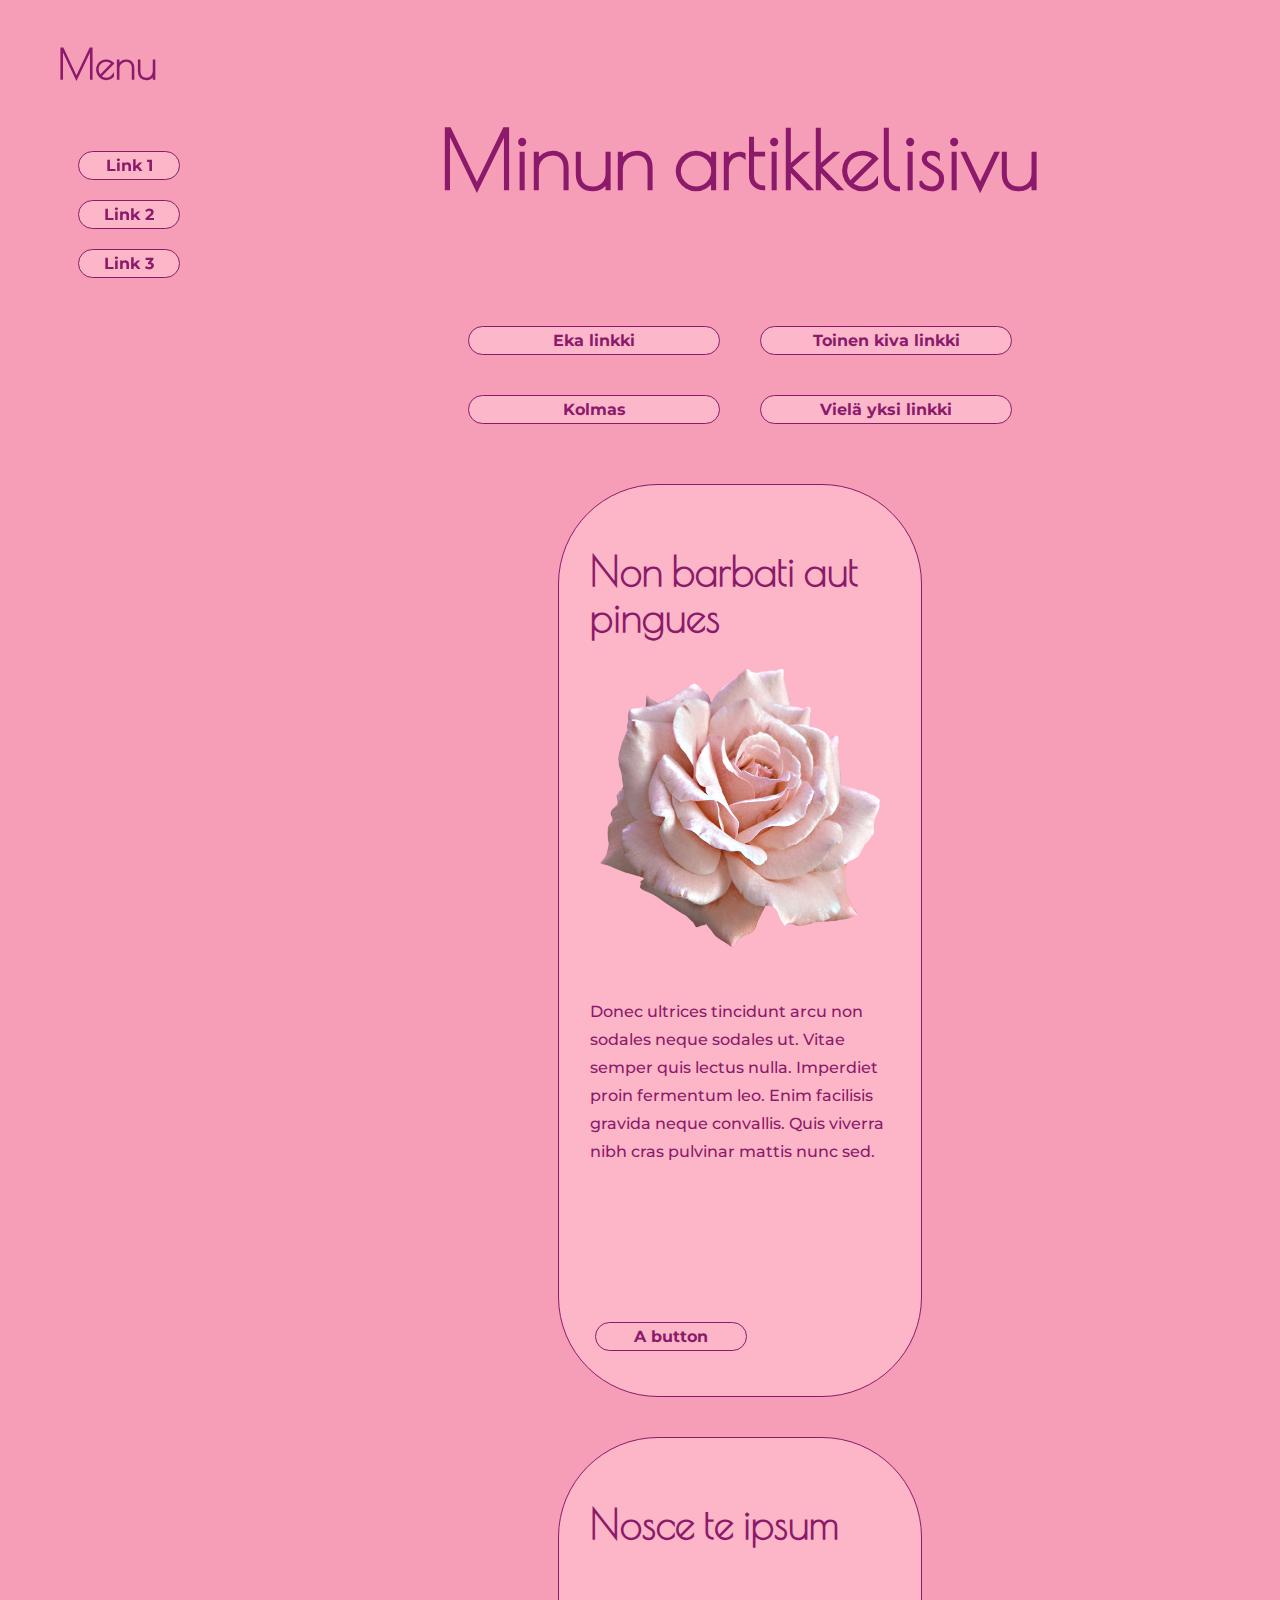
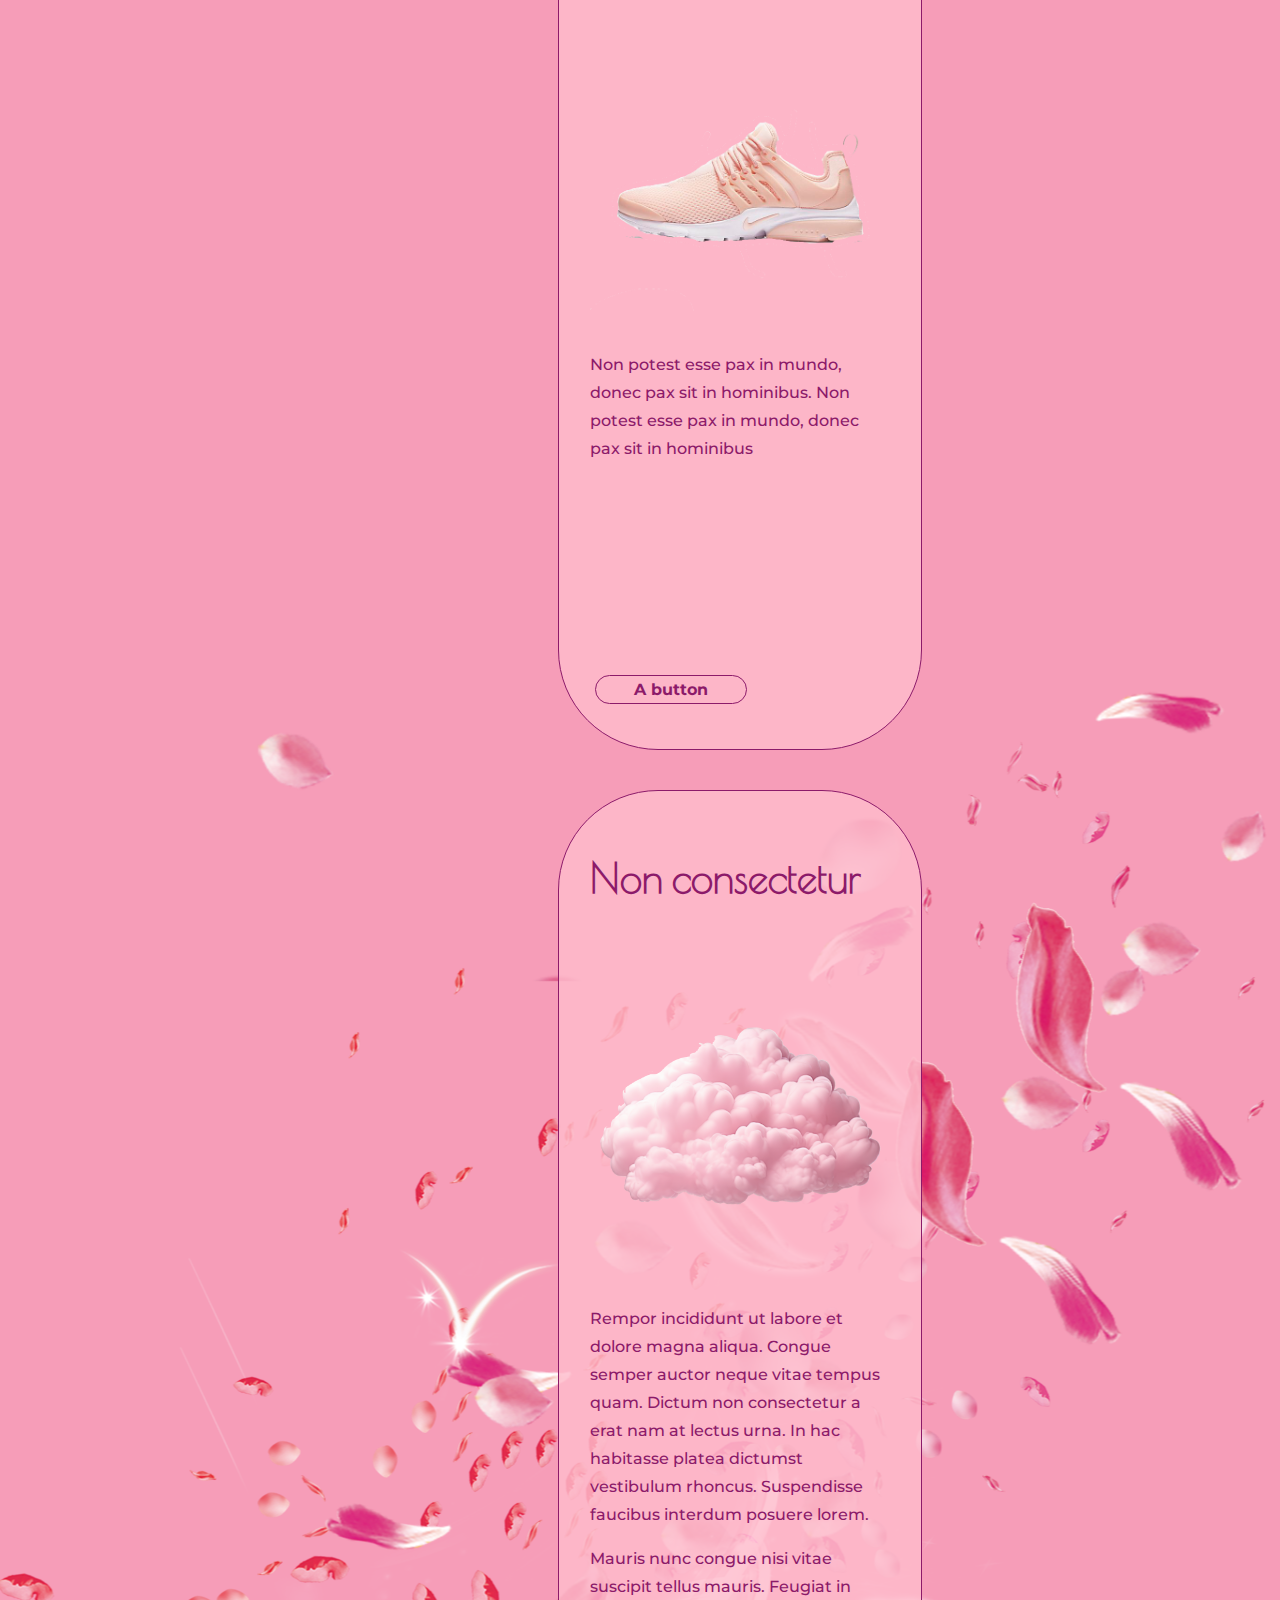
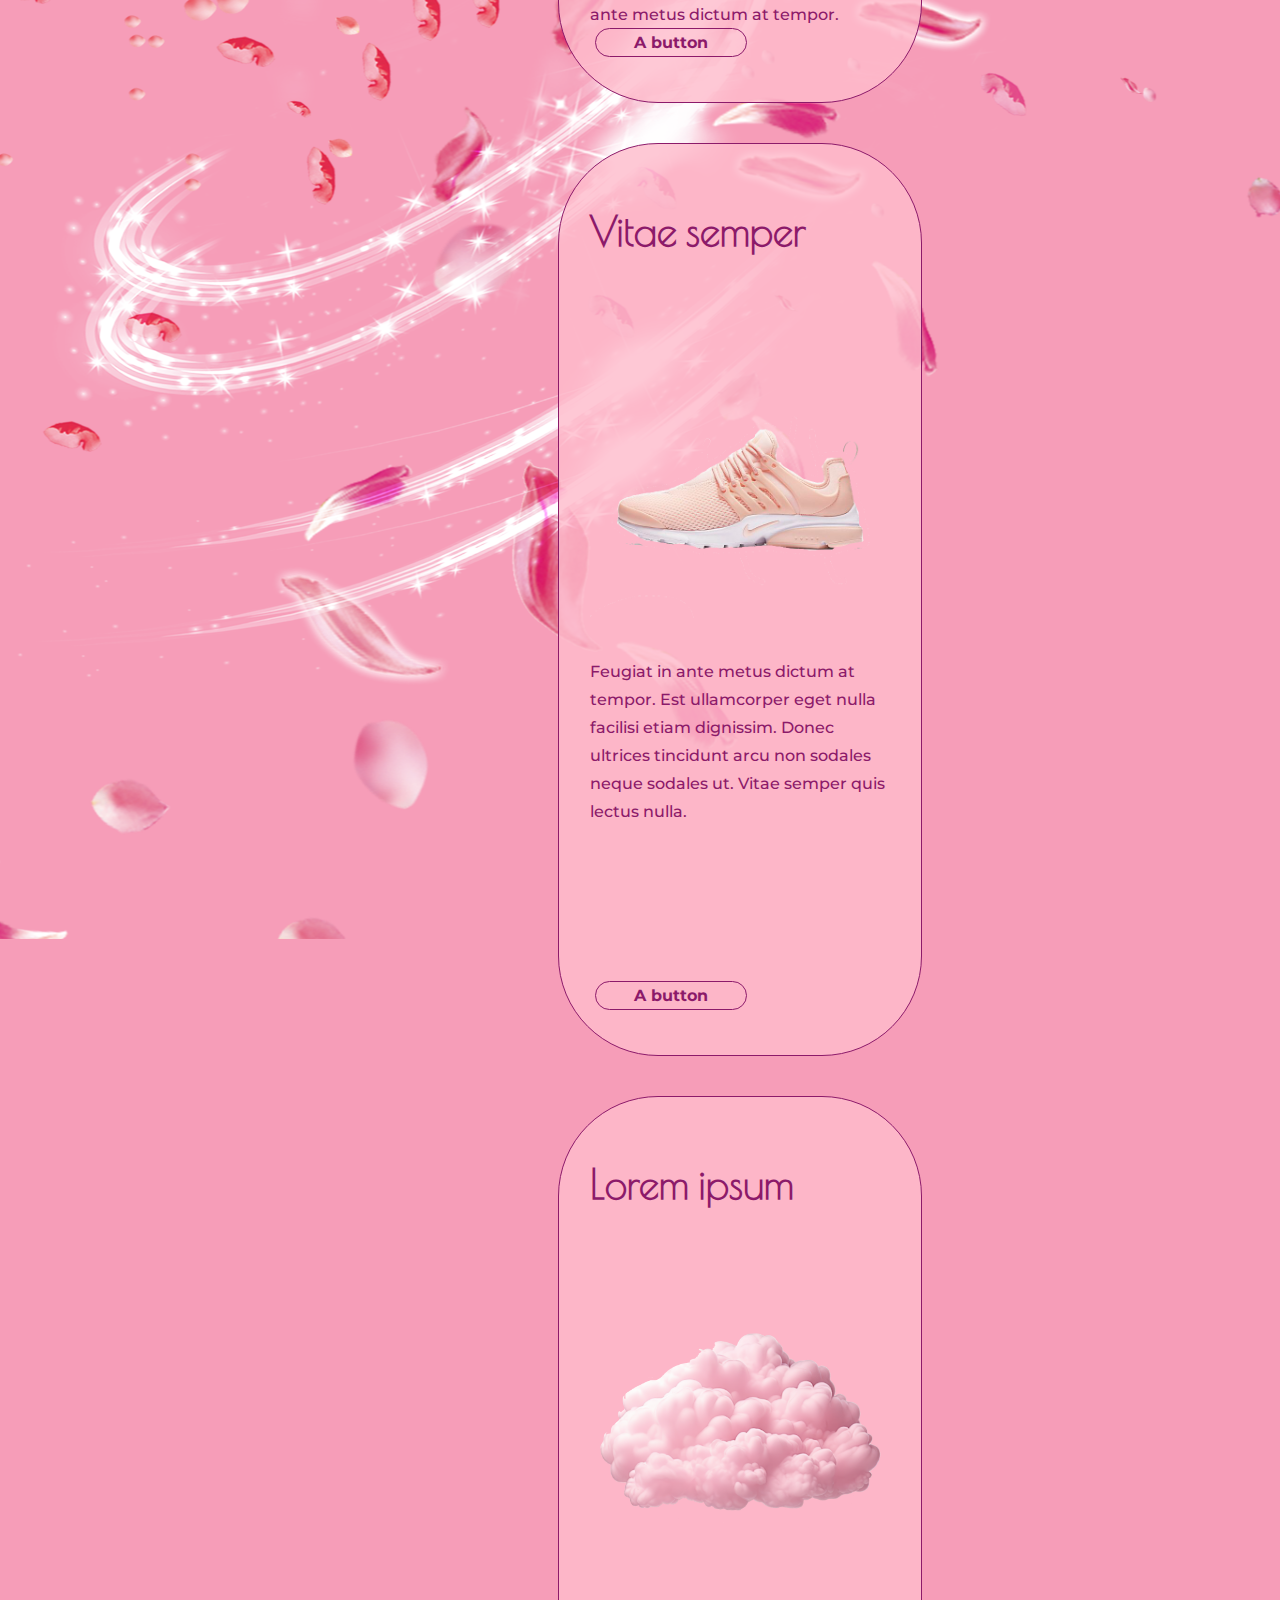
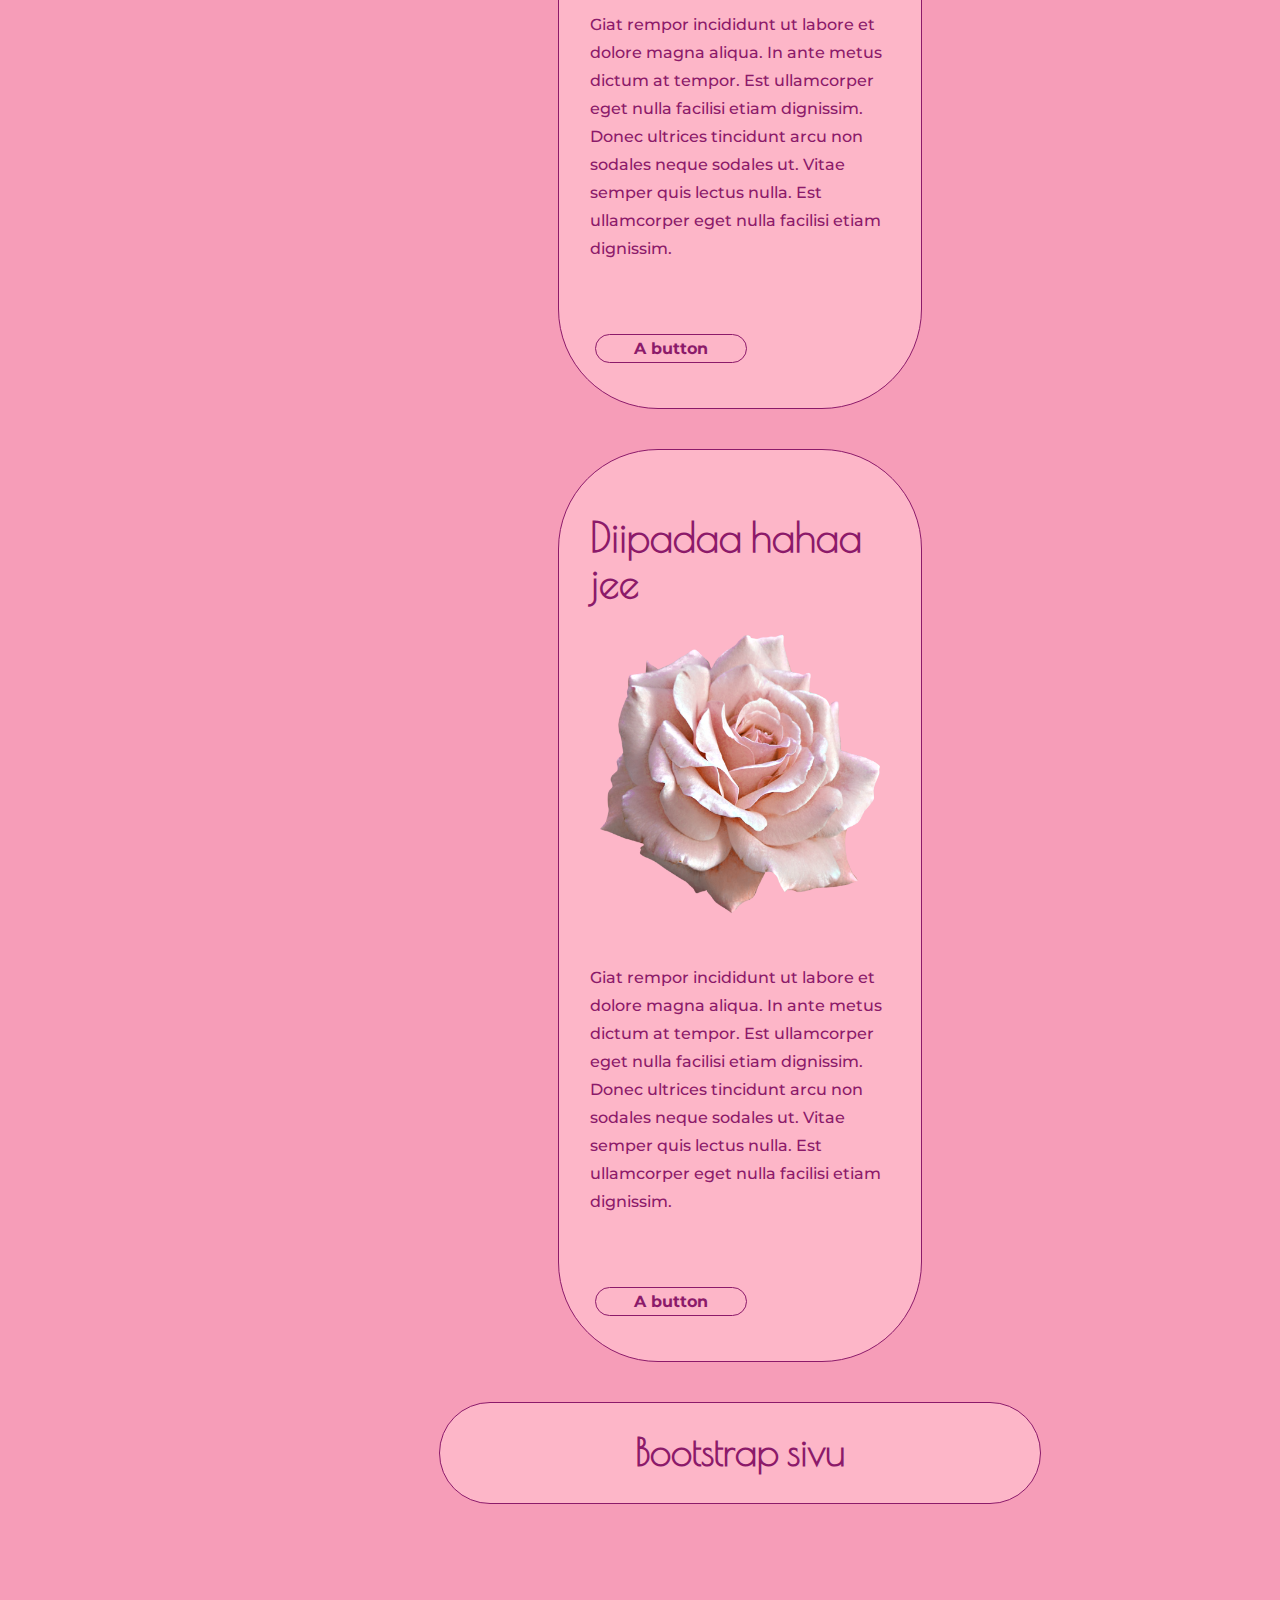
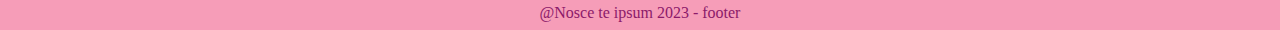
<file: Tehtävä 7B/html.html>
<!doctype html>
<html lang="en">
    <head>
        <meta charset="utf-8">
        <meta http-equiv="X-UA-Compatible" content="IE=edge,chrome=1">
        <title>My app view</title>
        <meta name="description" content="">
        <meta name="viewport" content="width=device-width, initial-scale=1">
		<link rel="preconnect" href="https://fonts.googleapis.com">
		<link rel="preconnect" href="https://fonts.gstatic.com" crossorigin>
		<link href="https://fonts.googleapis.com/css2?family=Montserrat:ital,wght@0,100;0,200;0,300;0,400;0,500;0,600;0,700;0,800;0,900;1,100;1,200;1,300;1,400;1,500;1,600;1,700;1,800;1,900&family=Poiret+One&display=swap" rel="stylesheet">
		<link href="https://fonts.googleapis.com/css2?family=Montserrat:wght@100&family=Poiret+One&display=swap" rel="stylesheet">		
		<link rel="stylesheet" type="text/css" href="style.css">
    </head>
    <body>
       
        <div class="sidebar">
            <nav>
                <h2>Menu</h2>
                <a href="#">Link 1</a>
                <a href="#">Link 2</a>
                <a href="#">Link 3</a>
            </nav>  
        </div>
          
        

        <div class="main">
            <header>
				<h1>Minun artikkelisivu</h1>
			
				<nav>
					<ul id="main-menu">
						<li><a href="">Eka linkki</a></li>
						<li><a href="">Toinen kiva linkki</a></li>
						<li><a href="">Kolmas</a></li>
						<li><a href="">Vielä yksi linkki</a></li>
					</ul>
				</nav>
			</header>
            <div class="container">
                <article>
					<h2>Non barbati aut pingues</h2>
					<img src="ruusu1.png" class="article-image"/>
					<p>Donec ultrices tincidunt arcu non sodales neque sodales ut. Vitae semper quis lectus nulla. Imperdiet proin fermentum leo. Enim facilisis gravida neque convallis. Quis viverra nibh cras pulvinar mattis nunc sed. </p>
					<a class="button">A button</a>
				</article>
				<article>
					<h2>Nosce te ipsum</h2>
					<img src="ruusukenkä.png" class="article-image"/>
					<p>Non potest esse pax in mundo, donec pax sit in hominibus. Non potest esse pax in mundo, donec pax sit in hominibus </p>
					<a class="button">A button</a>
				</article>
				<article>
					<h2>Non consectetur</h2>
					<img src="ruusupilvi.png" class="article-image"/>
					<p>Rempor incididunt ut labore et dolore magna aliqua. Congue semper auctor neque vitae tempus quam. Dictum non consectetur a erat nam at lectus urna. In hac habitasse platea dictumst vestibulum rhoncus. Suspendisse faucibus interdum posuere lorem. </p><p>Mauris nunc congue nisi vitae suscipit tellus mauris. Feugiat in ante metus dictum at tempor.</p>
					<a class="button">A button</a>
				</article>
				<article>
					<h2>Vitae semper</h2>
					<img src="ruusukenkä.png" class="article-image"/>
					<p>Feugiat in ante metus dictum at tempor. Est ullamcorper eget nulla facilisi etiam dignissim. Donec ultrices tincidunt arcu non sodales neque sodales ut. Vitae semper quis lectus nulla. </p>
					<a class="button">A button</a>
				</article>
				<article>
					<h2>Lorem ipsum</h2>
					<img src="ruusupilvi.png" class="article-image"/>
					<p>Giat rempor incididunt ut labore et dolore magna aliqua. In ante metus dictum at tempor. Est ullamcorper eget nulla facilisi etiam dignissim. Donec ultrices tincidunt arcu non sodales neque sodales ut. Vitae semper quis lectus nulla.  Est ullamcorper eget nulla facilisi etiam dignissim.</p>
					<a class="button">A button</a>
				</article>
				<article>
					<h2>Diipadaa hahaa jee</h2>
					<img src="ruusu1.png" class="article-image"/>
					<p>Giat rempor incididunt ut labore et dolore magna aliqua. In ante metus dictum at tempor. Est ullamcorper eget nulla facilisi etiam dignissim. Donec ultrices tincidunt arcu non sodales neque sodales ut. Vitae semper quis lectus nulla.  Est ullamcorper eget nulla facilisi etiam dignissim.</p>
					<a class="button">A button</a>
				</article>
            </div>
            <a class="bootstrap"href="file:///C:/Users/Sarak/OneDrive/Tiedostot/Teht%C3%A4v%C3%A4%207B/bootstrap.html"><h1>Bootstrap sivu</h1></a>
        </div>
        <footer>@Nosce te ipsum 2023 - footer</footer>
    </body>
</html>
</file>
<file: tyylitiedosto.css>
body {
  background-color: rgb(90, 0, 0); 
  font-size: 120%;
}



.otsikko-teksti { 
  color: rgb(173, 156, 0);
  font-size: 350%;
  font-style: oblique;

} 

h2{
  width: 100%;

}
  
#Taustaväri {
  background-color: rgb(173, 156, 0);
} 


img{
  width: 50%;
}

article{
  float: right;
  width: 48%;
  margin: 10px;
  padding: 5px;
  background-color: rgb(173, 156, 0);
}

header { 
	background: rgb(90, 0, 0); 
	width: 80%
}

aside { 
	background: rgb(173, 156, 0);
}

nav { 
	background: rgb(173, 156, 0);
  width: 100%;
  height:10%;

}


#vaakunajalippu {
  background: rgb(90, 0, 0); 
  float: right; 
  width: 20%;
}

#page-container {
	display: flex;
	flex-wrap: wrap;
}
</file>
<file: desing-tehtava-versio-2/style.css>
/*----------------------------*/
 /*                            */
 /*  EDIT THIS FILE TO APPLY   */
 /*  YOUR DESIRED STYLE!       */
 /*                            */
 /*----------------------------*/



/*--------- BACKGROUND ---------------------*/

html { 
	/*koko sivun tausta on valkoinen.
	Muuta haluamaksesi*/
	background-color: rgb(246, 157, 184);
	
	
	/*Jos määrität html-tagissa fontteja, 
	taustavärejä tai tekstin värejä,
	samat määritykset tulevat kaikkiin sisällä oleviin
	elementteihin. Näin voit määrittää esim. koko sivun 
	fontit, värit ym. ja sitten muuttaa haluamissasi
	elementeissä tyylin toiseksi.*/


}

body { 
	
	/*Kaiken sisällön ympärillä on body. 
	Voit muuttaa myös bodyn taustaväriä tai
	esim. lisätä paddingin, jotta elementit eivät 
	olisi reunassa kiinni.*/
	
	/*Tällä koodilla voit tehdä niin, että yli 900px
	leveässä näytössä body-tagi jää vain 900px leveäksi,
	ja reunoille jää tyhjää. Voit muuttaa tätä miten haluat.*/

	background-color: rgba(254, 187, 204, 0.877); 
	max-width: 1200px;
	

	border-radius: 150px;
	

	margin: auto; /*tämä keskittää body-tagin sivusuunnassa*/
	margin-top: 50px;
	padding: 50px;
	margin-bottom: 50px;

}

/*--------- HEADER ---------------------*/

/*Header text on top of the menu*/


header h1 { 
	/*Pääotsikko*/

	/*Täällä kannattaa muokata background-, color- 
	font-size- ja font-family-arvoja.*/

	/*Laita myös ja marginaalit paddingit paremmin, 
	niin näyttää tyylikkäämmältä */

	/*Voit halutessasi myös esim. keskittää otsikon (text-align: center;)*/
	
	font-size: 80px;
	font-weight:bolder;
	color: rgb(140, 26, 106);
	
	font-family: 'Poiret One', sans-serif;
	text-align: center;
	margin-bottom: 100px;
}

/*--------- MAIN MENU ---------------------*/

/*Menu*/
#main-menu { 
	list-style-type: none; 
	margin-left: -40px;
	text-decoration: none; 
	display: flex; 
	flex-wrap:wrap; 
	justify-content:center;	
	margin-bottom: 20px;

	/*Voit tehdä tästä flexboxin, 
	niin valikon napit menevät vierekkäin*/

	/*Laita tässä ja marginaalit paddingit paremmin, 
	niin näyttää tyylikkäämmältä */
	
	/*Voi muokata täällä myös background-, color-arvoja.*/
		
}

/*Menu item*/
#main-menu li {
	/*Laita tässä ja marginaalit paddingit paremmin, 
	niin näyttää tyylikkäämmältä */



	/*Voi muokata täällä myös background-, color-arvoja.*/

}

/*Link in menu item*/
#main-menu a { 

	display: flex; 
	flex-wrap:wrap; 
	justify-content:center;
	width: 250px;
	margin: 20px;	
	border: 1px solid;
	border-radius: 100px;
	border-color: rgb(140, 26, 106);
	font-weight: bolder;
	font-family: 'Montserrat', sans-serif;

	color: rgb(140, 26, 106);

	text-decoration: none;
	padding-top: 4px;
	padding-bottom: 4px;


	/*poistaa linkin alleviivauksen*/

	/*Voi muokata täällä myös background-, color- 
	font-size- ja font-family-arvoja.*/

}

/*Menu item when mouse over*/
#main-menu a:hover { 
	
	/*Tässä määritellään, miltä valikon linkki näyttää, 
	kun kursori on sen päällä. Muuta paremmaksi */
	color: white; 
	background: rgb(246, 157, 184); 	
	
	border-color: white;  
}

/*------- ARTICLE BUTTONS -------------------*/
/*Button in end of each article*/
.button { 
	

	display: flex; 
	flex-wrap:wrap; 
	justify-content:center;
	width: 150px;	
	margin: 5px;

	border: 1px solid;
	border-radius: 100px;
	border-color: rgb(140, 26, 106);
	font-weight: bolder;
	font-family: 'Montserrat', sans-serif;

	color: rgb(140, 26, 106);

	text-decoration: none;
	padding-top: 4px;
	padding-bottom: 4px;
	position: absolute;
    bottom: 0;

	
	/*saatat haluta tehdä napista aika samanlaisen
	kuin valikkolinkit, mutta toisenlainenkin 
	voi olla ihan tyylikäs*/

	/*Voi muokata täällä myös background-, color- 
	font-size- ja font-family-arvoja.*/
	
	/*Tämä on a-elementti, ja se on oletuksena 
		display: inline; 
	Siksi sen kokoa tai paikkaa ym. ei voi muuttaa.
	Jotta nappia on helpompi käsitellä, voi muuttaa sen 
		display: block;
		
	Ymmärtääksesi paremmin mitä on block ja inline ym., 
	katso tämä video: https://www.youtube.com/watch?v=9T8uxp5hQ60	
	*/

	/*Tällä koodilla saat fancyn varjon :) 
		box-shadow: 0px 2px 10px rgba(0,0,0,50%); 
	*/


}

/*Button when mouse over*/
.button:hover { 
	/*Tässä määritellään, nappi näyttää, 
	kun kursori on sen päällä. Muuta paremmaksi */
	color: white; 
	background: rgb(246, 157, 184); 	
	
	border-color: white; 

	
	/*Voit halutessasi laittaa vaikka koko 
	artikkelin muuttumaan jotenkin hiukan, 
	kun sen päällä on kursori.. :) */
}


/*--------- ARTICLES ---------------------*/

/*Artikkeleiden ympärillä*/
main {
	/*Kaikki "artikkelit" ovat main-tagin sisällä.
	Jos pidät tämän flexboxina, artikkelit menevät
	vierekkäin leveässä näytössä. 
	ja sitten artikkeleihin (ks. alla) esim. ,
	jolloin artikkelit asettuvat vierekkäin.*/
	
	display: flex; 
	flex-wrap:wrap; 
	justify-content:center;
	
}

/*Frame of each "article"*/
article {

    padding: 4%;
    max-width: 300px;
    height: 850px;
    position: relative;
    margin-bottom: 20px;
	
	
	
	/*Jos main on flexbox, 
	tämä tekee sen, että "artikkelit" mahtuvat vierekkäin.*/
	
	/*Yksittäisen artikkelin tausta:
	Saatat haluta  muokata täällä background-, color- 
	sekä font-size- ja font-family-arvoja.*/

	/*Tärkeää: Laita tässä marginaalit ja paddingit paremmin, 
	niin näyttää tyylikkäämmältä! Teksti, kuva ym. ei saa olla 
	reunaan asti, vaan reunassa pitää olla marginaali (teknisesti
	margin tai padding).*/

}



/*article title*/
article h2 { 

	font-family: 'Poiret One', sans-serif;
	color: rgb(140, 26, 106);
	font-size: 40px;
	
	margin-bottom: 30px;
	height: 80px;
	
	/*Yksittäisen artikkelin otsikko*/

	/*Kannattaa muokata täällä background-, color- 
	font-size- ja font-family-arvoja.*/

	/*Saatat haluta muokata täällä myös 
	background-, color-, margin- ja padding-
	font-size- ja font-family-arvoja.*/


}

/*article text*/
article p { 
	/*Artikkelin pienempi teksti*/
	font-family: 'Montserrat', sans-serif;
	font-weight:500;
	line-height: 28px;
	color: rgb(140, 26, 106);


	/*Saatat haluta muokata täällä 
	background-, color-, margin- ja padding-
	font-size- ja font-family-arvoja.*/

}

/* "Images" */
.article-image { 
    max-width: 100%; 
	height: 300px;
	margin-bottom: 20px;
	/*Tämä tekee sen, että kuva ei mene yli reunasta.*/

	/*Kuva voi olla koko artikkelin levyinen tai pienempi. 
	Esim. alla olevalla kuvasta tulisi pienempi (=50%)
	ja teksti kiertää kuvaa (=float):
		width: 50%;
		min-width: 150px;
		float: left; 
	*/
	
}



/*-------- FOOTER ---------------*/

footer {
	
	
	color: rgb(140, 26, 106);
	text-align: center;
	margin-top: 50px;
	

	
	/*Kannattaa laittaa footeriin vähintään padding 
	ja ehkä eri taustaväri, jotta se erottuu hiukan.*/
	
}
</file>
<file: galleria/css/main.css>
html {
    color: #222;
    font-size: 1em;
    line-height: 1.4;
}

::-moz-selection {
    background: #b3d4fc;
    text-shadow: none;
}

::selection {
    background: #b3d4fc;
    text-shadow: none;
}

hr {
    display: block;
    height: 1px;
    border: 0;
    border-top: 1px solid #ccc;
    margin: 1em 0;
    padding: 0;
}

audio,
canvas,
iframe,
img,
svg,
video {
    vertical-align: middle;
}

fieldset {
    border: 0;
    margin: 0;
    padding: 0;
}

textarea {
    resize: vertical;
}

.browserupgrade {
    margin: 0.2em 0;
    background: #ccc;
    color: #000;
    padding: 0.2em 0;
}


/* ==========================================================================
   custom styles
   ========================================================================== */

.primary-color {
    background-color: #717171;
}

.secondary-color {
    background-color: #4f6528;
}

.default {
    background-color: #2a2e89;
	color: #fff;

}

.alert {
    background-color: #c60f13;
}

header {
    background-image: url("../img/lines.jpg");
    background-position: center;
    width: 100%;    
}

header h1 {
	margin: 0;
    font-size: 2em;
    position: absolute;
    top: 0;
    line-height: 100px;
    padding: 0 4em;
    color: #e9e9e9;
}

figcaption {
    position: absolute;  
    top: 0;
    left: 0;
    background: rgba(255, 255, 255, 0.6);
    width: 100%;
}
figure {
    position: relative;
}
ul {
    list-style-type: none;
}
#flex-container {
	display: flex;
	flex-wrap: wrap;
}

main {
    position: relative;
    width: 80%;
}
aside {
	width: 20%;
}
@media only screen and (max-width: 600px) {
	main{width: 100%;}
	aside{
		width: 100%;
	}
}



/* ==========================================================================
   Media Queries
   ========================================================================== */

@media only screen and (min-width: 35em) {
    body {
        max-width: 70em;
        margin: auto;
    }

}

@media print,
       (-o-min-device-pixel-ratio: 5/4),
       (-webkit-min-device-pixel-ratio: 1.25),
       (min-resolution: 120dpi) {

}

/* ==========================================================================
   Helper classes
   ========================================================================== */

.hidden {
    display: none !important;
    visibility: hidden;
}

.visuallyhidden {
    border: 0;
    clip: rect(0 0 0 0);
    height: 1px;
    margin: -1px;
    overflow: hidden;
    padding: 0;
    position: absolute;
    width: 1px;
}

.visuallyhidden.focusable:active,
.visuallyhidden.focusable:focus {
    clip: auto;
    height: auto;
    margin: 0;
    overflow: visible;
    position: static;
    width: auto;
}

.invisible {
    visibility: hidden;
}

.clearfix:before,
.clearfix:after {
    content: " ";
    display: table;
}

.clearfix:after {
    clear: both;
}

.clearfix {
    *zoom: 1;
}

/* ==========================================================================
   Print styles
   ========================================================================== */

@media print {
    *,
    *:before,
    *:after {
        background: transparent !important;
        color: #000 !important;
        box-shadow: none !important;
        text-shadow: none !important;
    }

    a,
    a:visited {
        text-decoration: underline;
    }

    a[href]:after {
        content: " (" attr(href) ")";
    }

    abbr[title]:after {
        content: " (" attr(title) ")";
    }

    a[href^="#"]:after,
    a[href^="javascript:"]:after {
        content: "";
    }

    pre,
    blockquote {
        border: 1px solid #999;
        page-break-inside: avoid;
    }

    thead {
        display: table-header-group;
    }

    tr,
    img {
        page-break-inside: avoid;
    }

    img {
        max-width: 100% !important;
    }

    p,
    h2,
    h3 {
        orphans: 3;
        widows: 3;
    }

    h2,
    h3 {
        page-break-after: avoid;
    }
}
</file>
<file: Flexbox-asettelu/tyylittelytiedot.css>
/* CSS-tiedostoon voi laittaa kommentin tuollaisten merkkien . Kommentit ei vaikuta koodiin. */


header { 
	background: rgb(210,210,255); /* Toi rgb-arvo ilmaisee vaaleansinistä.*/
	width: 100%
	
}

aside { 
	background: rgb(255,210,210); /* Kiva vaaleanpunainen sivupalkkiin..*/
	width: 50%;

}


#page-container {
	display: flex;
	flex-wrap: wrap;

}
</file>
<file: Harjoitus/tyylitiedosto.css>
body {
  background-color: rgb(90, 0, 0); 
  font-size: 120%;
}



.otsikko-teksti { 
  color: rgb(173, 156, 0);
  font-size: 350%;
  font-style: oblique;

} 

h2{
  width: 100%;

}
  
#Taustaväri {
  background-color: rgb(173, 156, 0);
} 


img{
  width: 50%;
}

article{
  float: right;
  width: 48%;
  margin: 10px;
  padding: 5px;
  background-color: rgb(173, 156, 0);
}

header { 
	background: rgb(90, 0, 0); 
	width: 80%
}

aside { 
	background: rgb(173, 156, 0);
}

nav { 
	background: rgb(173, 156, 0);
  width: 100%;
  height:10%;

}


#vaakunajalippu {
  background: rgb(90, 0, 0); 
  float: right; 
  width: 20%;
}

#page-container {
	display: flex;
	flex-wrap: wrap;
}
</file>
<file: Tehtävä 6A/stylebs.css>
.row {
    margin-bottom: 20px;
}

#sidebar {
    background-color: rgba(255, 255, 255, 0.781);
    border-right:white 3px solid;
    margin-right: 20px;
}

.carousel-inner, .carousel-item{
    height: 300px;

}
.carousel-item p{
    color: white;
    
}
#myCarousel{
    border: solid 3px white;
    
}

.button{
    background-color: rgba(254, 187, 204);
    color: white;
}

.card-body{
    border: white 3px solid;
    border-radius: 10px;
    background-color: rgba(255, 255, 255, 0.596);
}

html, body, main{
    background-color: rgb(254, 187, 204);
}

a, p, li, strong{
    font-weight: 400;
	font-family: 'Montserrat', sans-serif;
    color:black;

}

label {
    font-weight:500;
	font-family: 'Montserrat', sans-serif;
    color:black;


}

form {
    background-color: rgba(255, 255, 255, 0.781);
    padding: 20px;
    border: solid white 3px;
    border-radius: 15px;
}

.card-body p, li{
    color: black;
}

h1, h2, h3, span, .nav-item, .nav-link{
    color:rgb(140, 26, 106);
    font-family: 'Poiret One', sans-serif;
    font-size: 30px;

}

article {
    line-height: 30px;
    padding: 20px;
    border: solid white 3px;
    border-radius: 15px;
    background-color: rgba(255, 255, 255, 0.781);
    margin-bottom: 30px;

}

article h1, h2, h3{
    color:rgb(140, 26, 106);
    font-family: 'Poiret One', sans-serif;
    font-size: 30px;
}

.nav {
    --bs-nav-link-color: rgb(140, 26, 106);

}

.btn-outline-primary{
    border: rgb(140, 26, 106) solid 1px;
}

#articlebox{
    background-color: rgba(255, 255, 255, 0.781);

}
/*
@media only screen and (min-width: 35em) {
    body {
        max-width: 70em;
        margin: auto;
    }

}

@media print,
       (-o-min-device-pixel-ratio: 5/4),
       (-webkit-min-device-pixel-ratio: 1.25),
       (min-resolution: 120dpi) {

}

@media only screen and (max-width: 600px) {
	#main{width: 100%;}
	#sidebar, #sidebar2{
		width: 100%;
        height: 200px;
	}
}
En saanut toimimaan
*/
</file>
<file: Tehtävä 7B/stylebs.css>
.row {
    margin-bottom: 20px;
}

#sidebar {
    border-right:white 3px solid;
    margin-right: 20px;
}

.carousel-inner, .carousel-item{
    height: 300px;

}
.carousel-item p{
    color: white;
    
}
#myCarousel{
    border: solid 3px white;
    
}

.button{
    background-color: rgba(254, 187, 204);
    color: white;
}

.card-body{
    border: white 3px solid;
    border-radius: 10px;
    background-color: rgba(255, 255, 255, 0.596);
}

html, body, main,  #sidebar{
    background-color: rgb(254, 187, 204);
}

a, p, li, strong{
    font-weight:600;
	font-family: 'Montserrat', sans-serif;
    color:rgb(140, 26, 106);

}

label {
    font-weight:500;
	font-family: 'Montserrat', sans-serif;
    color:black;


}

form {
    background-color: rgba(255, 255, 255, 0.781);
    padding: 10px;
    border: solid white 3px;
    border-radius: 15px;
}

.card-body p, li{
    color: black;
}

h1, h2, h3, span, .nav-item, .nav-link{
    color:rgb(140, 26, 106);
    font-family: 'Poiret One', sans-serif;
    font-size: 30px;

}

.nav {
    --bs-nav-link-color: rgb(140, 26, 106);

}

.btn-outline-primary{
    border: rgb(140, 26, 106) solid 1px;
}

#articlebox{
    background-color: rgba(255, 255, 255, 0.781);

}
</file>
<file: Tehtävä 7B/style.css>
@keyframes wavy {
    from {background-color: rgba(254, 187, 204, 0.815); }
    to {background-color: rgb(246, 157, 184);}
  }

@keyframes shiny {
    from {background-color: rgb(255, 255, 255);; }
    to {background-color: rgba(254, 187, 204, 0.815);}
    
  }


html { 

	background-color: rgb(246, 157, 184);
    background-image: url("ruusutausta.png");
	background-repeat: no-repeat;
	background-position: center;
 
    

	width: 100%;
}

.sidebar {
    margin-left: 50px;
    
    height: 100%;
    position: fixed!important;
    z-index: 1;
    overflow: auto;
    width:200px;


}

.sidebar h2{
    font-family: 'Poiret One', sans-serif;
	color: rgb(140, 26, 106);
	font-size: 40px;
	
	margin-bottom: 30px;
	height: 80px;
}

.sidebar a{

	display: flex; 
	flex-wrap:wrap; 
	justify-content:center;
	width: 100px;
	margin: 20px;	
	border: 1px solid;
	border-radius: 100px;
	border-color: rgb(140, 26, 106);
	font-weight: bolder;
	font-family: 'Montserrat', sans-serif;
    background-color: rgba(254, 187, 204, 0.815);
	color: rgb(140, 26, 106);

	text-decoration: none;
	padding-top: 4px;
	padding-bottom: 4px;
}

.sidebar a:hover { 
	
	color: white; 
	background: rgb(246, 157, 184); 	
	
	border-color: white; 
    animation-name: wavy;
    animation-duration: 1s; 
}



.main { 
	
	padding: 50px;
	margin-bottom: 50px;
    margin-left:300px;
    margin-right: 100px;
   
    height: 100%;
 
    
}

header h1{ 

	font-size: 80px;
	font-weight:bolder;
	color: rgb(140, 26, 106);
	
	font-family: 'Poiret One', sans-serif;
	text-align: center;
	margin-bottom: 100px;
}

#main-menu { 
    margin-left: -40px;
	list-style-type: none; 
	 
	text-decoration: none; 
	display: flex; 
	flex-wrap:wrap; 
	justify-content:center;	
	margin-bottom: 20px;
    
}


#main-menu li {


}


#main-menu a { 

	display: flex; 
	flex-wrap:wrap; 
	justify-content:center;
	width: 250px;
	margin: 20px;	
	border: 1px solid;
	border-radius: 100px;
	border-color: rgb(140, 26, 106);
	font-weight: bolder;
	font-family: 'Montserrat', sans-serif;
    background-color: rgba(254, 187, 204, 0.877);
	color: rgb(140, 26, 106);

	text-decoration: none;
	padding-top: 4px;
	padding-bottom: 4px;

}


#main-menu a:hover, .bootstrap:hover { 
	
	color: white; 
	background: rgb(246, 157, 184); 	
	
	border-color: white;  
    animation-name: wavy;
    animation-duration: 1s; 
}

.bootstrap {


    display: flex; 
	flex-wrap:wrap; 
	justify-content:center;
	
    width: 600px;
    height: 100px;
	margin: auto;
    margin-top: 20px;

	border: 1px solid;
	border-radius: 100px;
	border-color: rgb(140, 26, 106);
    font-family: 'Poiret One', sans-serif;
	text-align: center;
    font-size: larger;
    text-decoration: none;   

	color: rgb(140, 26, 106);
    animation-name: shiny;
    animation-duration: 2s; 
    background-color: rgba(254, 187, 204, 0.815);

}
.button { 
	

	display: flex; 
	flex-wrap:wrap; 
	justify-content:center;
	width: 150px;	
	margin: 5px;

	border: 1px solid;
	border-radius: 100px;
	border-color: rgb(140, 26, 106);
	font-weight: bolder;
	font-family: 'Montserrat', sans-serif;

	color: rgb(140, 26, 106);

	text-decoration: none;
	padding-top: 4px;
	padding-bottom: 4px;
	position: absolute;
    bottom: 40px;
}


.button:hover { 

	color: white; 
	background: rgb(246, 157, 184); 		
	border-color: white;
    animation-name: wavy;
    animation-duration: 1s;  
}

.container {	
	display: flex; 
	flex-wrap:wrap; 
	justify-content:center;
	
}

article {

    padding: 4%;
    max-width: 300px;
    height: 850px;
    position: relative;
    
    border: solid 1px rgb(140, 26, 106);
    border-radius: 100px;
    margin: 20px;
    background-color: rgba(254, 187, 204, 0.815);
	
}


article h2 { 

	font-family: 'Poiret One', sans-serif;
	color: rgb(140, 26, 106);
	font-size: 40px;
	
	margin-bottom: 30px;
	height: 80px;
}


article p { 
	
	font-family: 'Montserrat', sans-serif;
	font-weight:500;
	line-height: 28px;
	color: rgb(140, 26, 106);

}


.article-image { 
    max-width: 100%; 
	height: 300px;
	margin-bottom: 20px;

}



footer {
	
	
	color: rgb(140, 26, 106);
	text-align: center;
	margin-top: 50px;

	
}
</file>
